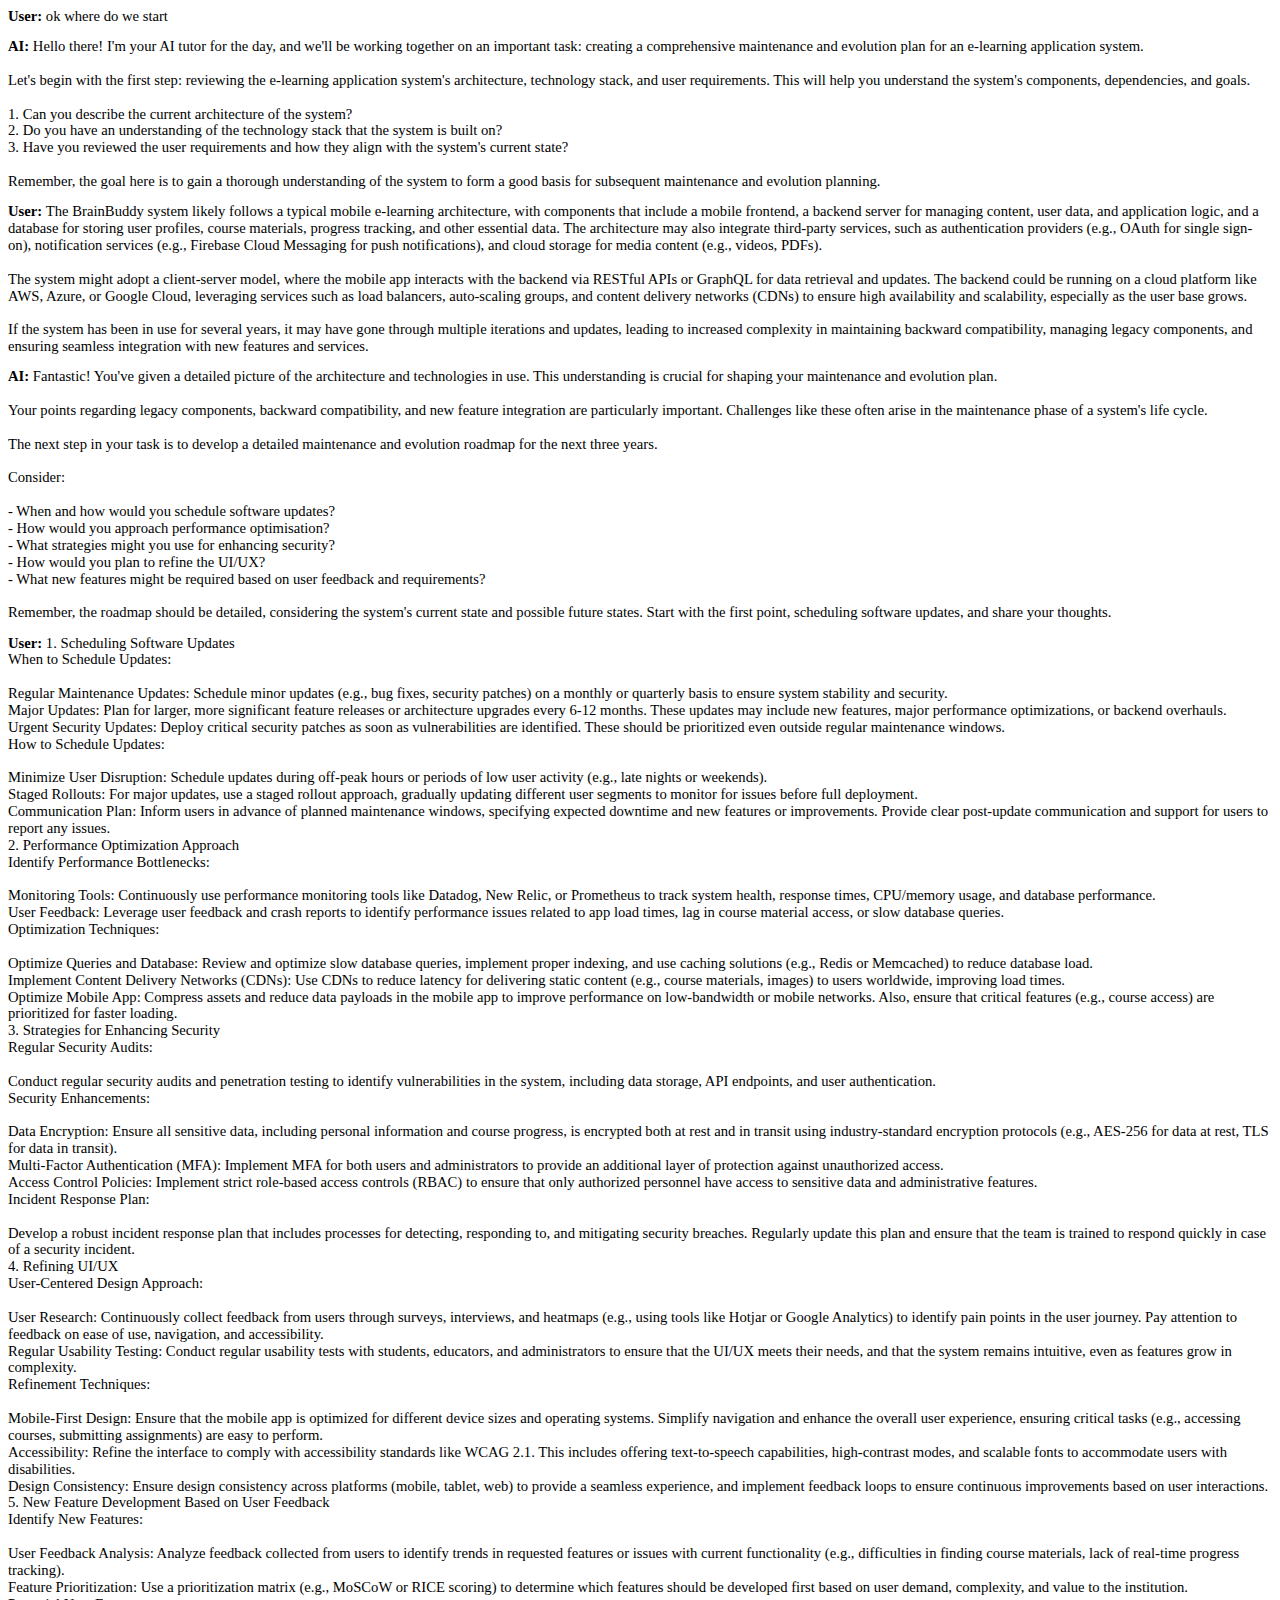
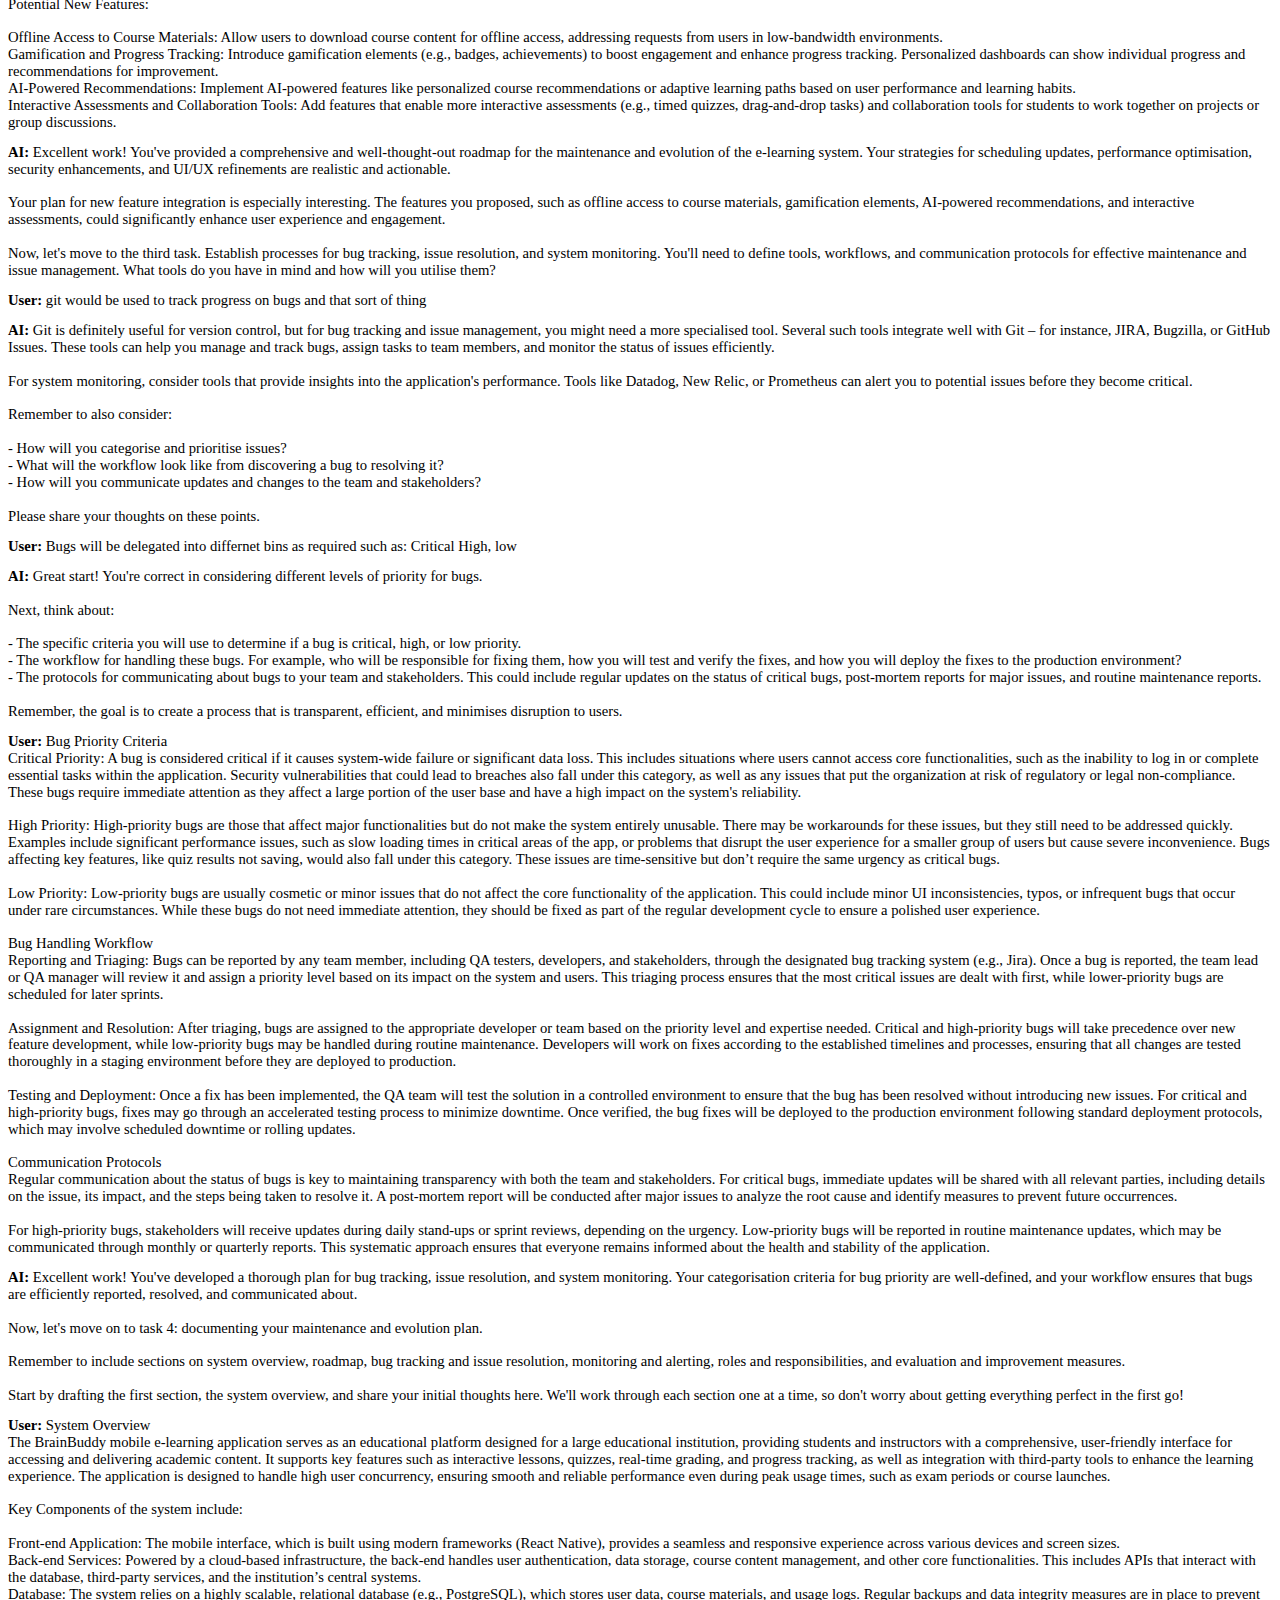
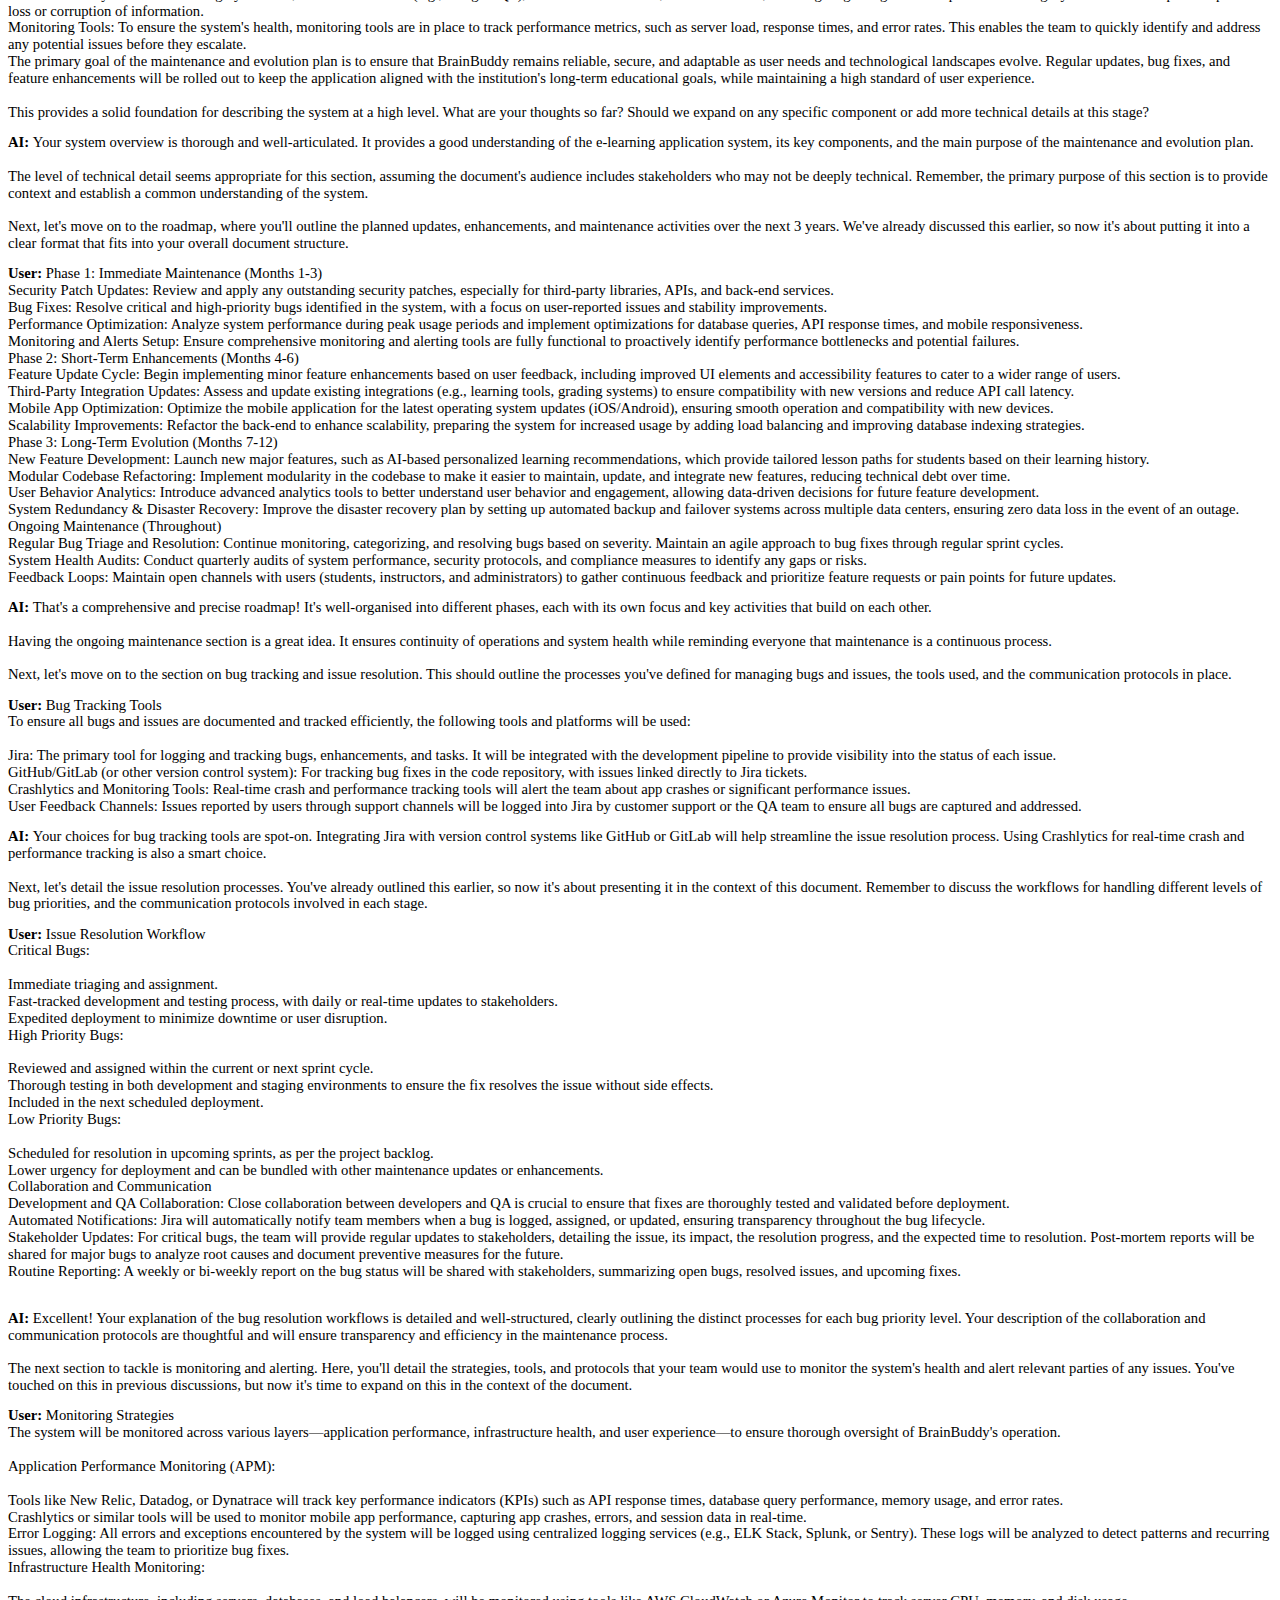
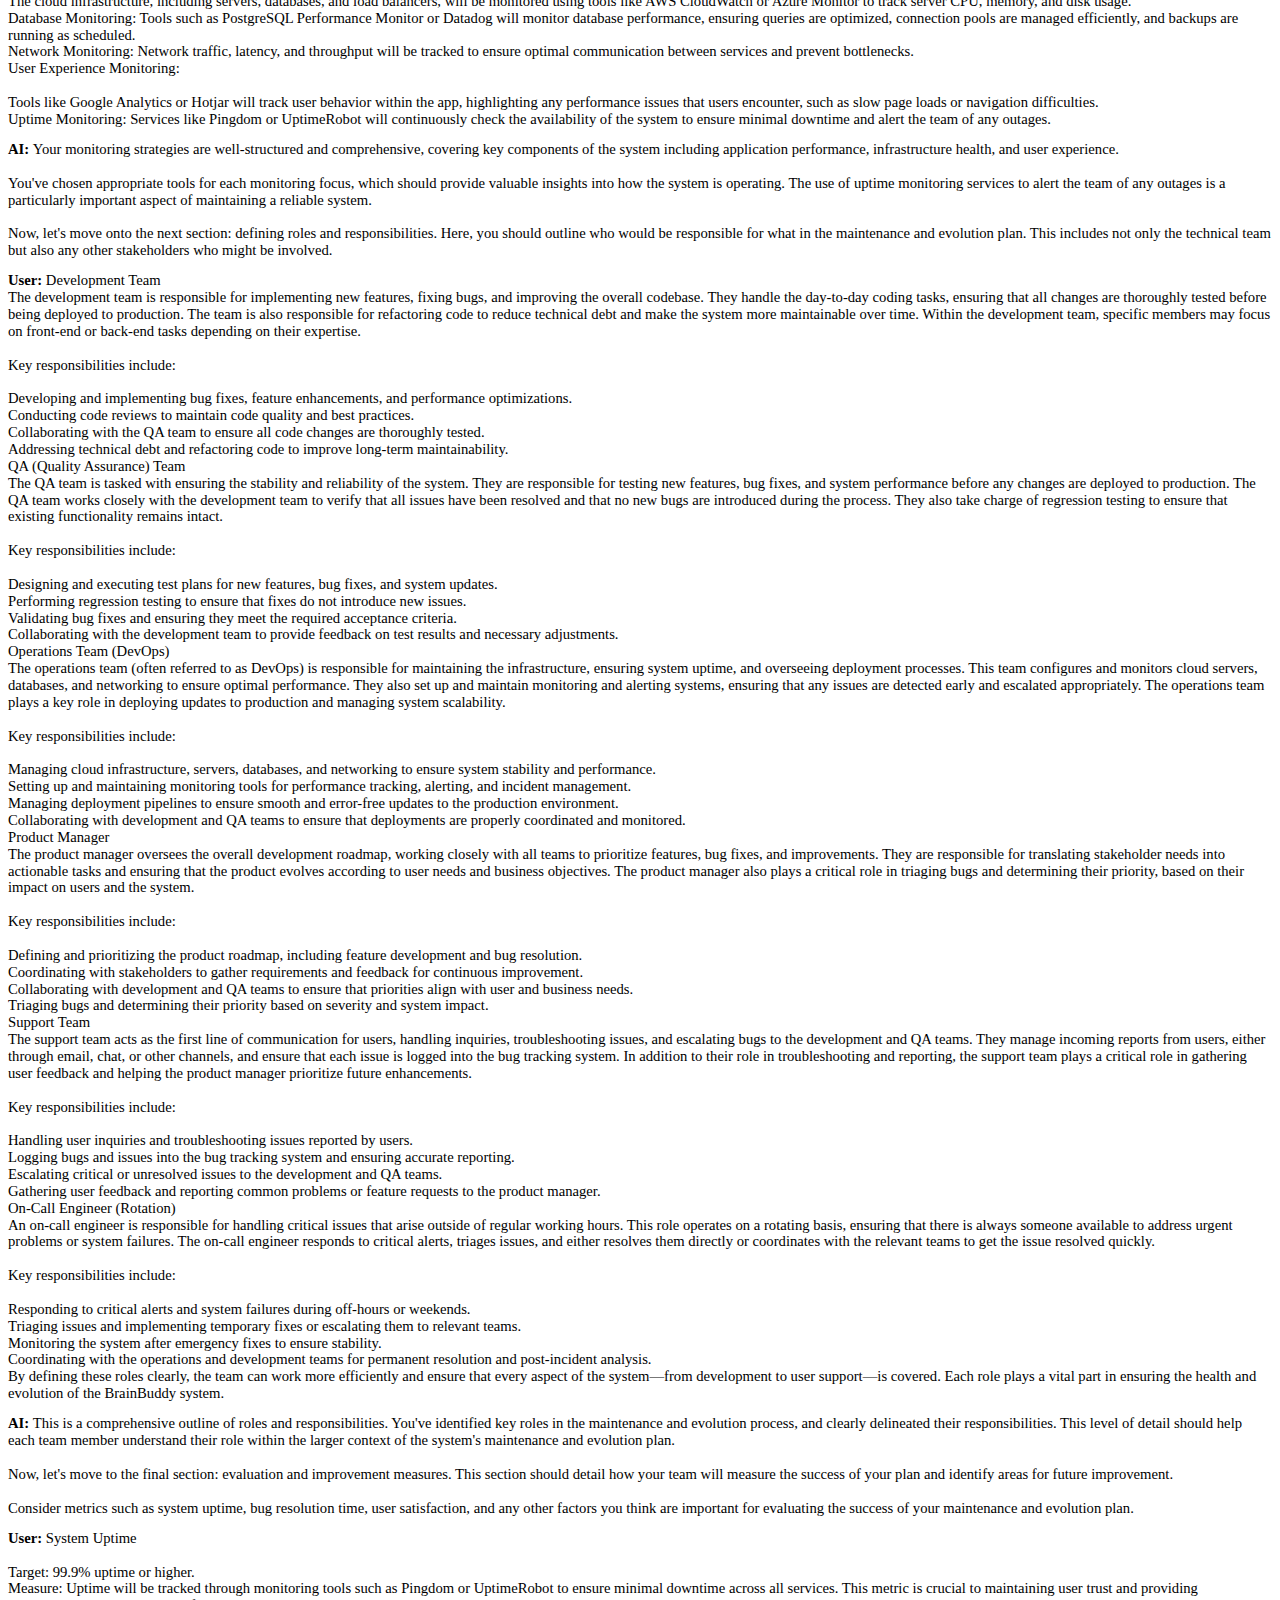
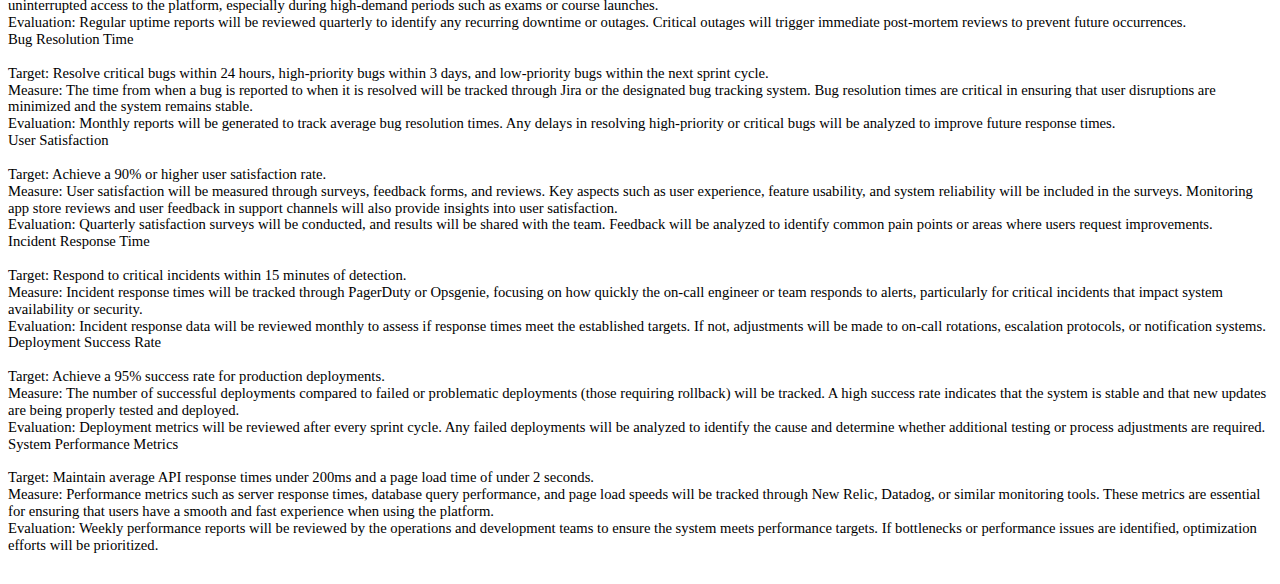
<file: Module6.html>
<html>

<head>
<meta http-equiv=Content-Type content="text/html; charset=windows-1252">
<meta name=Generator content="Microsoft Word 15 (filtered)">
<style>
<!--
 /* Font Definitions */
 @font-face
	{font-family:Courier;
	panose-1:2 7 4 9 2 2 5 2 4 4;}
@font-face
	{font-family:"MS Mincho";
	panose-1:2 2 6 9 4 2 5 8 3 4;}
@font-face
	{font-family:"Cambria Math";
	panose-1:2 4 5 3 5 4 6 3 2 4;}
@font-face
	{font-family:Cambria;
	panose-1:2 4 5 3 5 4 6 3 2 4;}
@font-face
	{font-family:"\@MS Mincho";
	panose-1:2 2 6 9 4 2 5 8 3 4;}
 /* Style Definitions */
 p.MsoNormal, li.MsoNormal, div.MsoNormal
	{margin-top:0cm;
	margin-right:0cm;
	margin-bottom:10.0pt;
	margin-left:0cm;
	line-height:115%;
	font-size:11.0pt;
	font-family:"Cambria",serif;}
.MsoPapDefault
	{margin-bottom:10.0pt;
	line-height:115%;}
@page WordSection1
	{size:595.3pt 841.9pt;
	margin:72.0pt 90.0pt 72.0pt 90.0pt;}
div.WordSection1
	{page:WordSection1;}
 /* List Definitions */
 ol
	{margin-bottom:0cm;}
ul
	{margin-bottom:0cm;}
-->
</style>

</head>

<body lang=EN-US style='word-wrap:break-word'>

<div class=WordSection1>

<p class=MsoNormal><b>User: </b>ok where do we start</p>

<p class=MsoNormal><b>AI: </b>Hello there! I'm your AI tutor for the day, and
we'll be working together on an important task: creating a comprehensive
maintenance and evolution plan for an e-learning application system.<br>
<br>
Let's begin with the first step: reviewing the e-learning application system's
architecture, technology stack, and user requirements. This will help you
understand the system's components, dependencies, and goals.<br>
<br>
1. Can you describe the current architecture of the system? <br>
2. Do you have an understanding of the technology stack that the system is
built on? <br>
3. Have you reviewed the user requirements and how they align with the system's
current state?<br>
<br>
Remember, the goal here is to gain a thorough understanding of the system to
form a good basis for subsequent maintenance and evolution planning.</p>

<p class=MsoNormal><b>User: </b>The BrainBuddy system likely follows a typical
mobile e-learning architecture, with components that include a mobile frontend,
a backend server for managing content, user data, and application logic, and a
database for storing user profiles, course materials, progress tracking, and
other essential data. The architecture may also integrate third-party services,
such as authentication providers (e.g., OAuth for single sign-on), notification
services (e.g., Firebase Cloud Messaging for push notifications), and cloud
storage for media content (e.g., videos, PDFs).<br>
<br>
The system might adopt a client-server model, where the mobile app interacts
with the backend via RESTful APIs or GraphQL for data retrieval and updates.
The backend could be running on a cloud platform like AWS, Azure, or Google
Cloud, leveraging services such as load balancers, auto-scaling groups, and
content delivery networks (CDNs) to ensure high availability and scalability,
especially as the user base grows.<br>
<br>
If the system has been in use for several years, it may have gone through
multiple iterations and updates, leading to increased complexity in maintaining
backward compatibility, managing legacy components, and ensuring seamless
integration with new features and services.</p>

<p class=MsoNormal><b>AI: </b>Fantastic! You've given a detailed picture of the
architecture and technologies in use. This understanding is crucial for shaping
your maintenance and evolution plan.<br>
<br>
Your points regarding legacy components, backward compatibility, and new
feature integration are particularly important. Challenges like these often
arise in the maintenance phase of a system's life cycle.<br>
<br>
The next step in your task is to develop a detailed maintenance and evolution
roadmap for the next three years.<br>
<br>
Consider:<br>
<br>
- When and how would you schedule software updates?<br>
- How would you approach performance optimisation?<br>
- What strategies might you use for enhancing security?<br>
- How would you plan to refine the UI/UX?<br>
- What new features might be required based on user feedback and requirements?<br>
<br>
Remember, the roadmap should be detailed, considering the system's current
state and possible future states. Start with the first point, scheduling
software updates, and share your thoughts.</p>

<p class=MsoNormal><b>User: </b>1. Scheduling Software Updates<br>
When to Schedule Updates:<br>
<br>
Regular Maintenance Updates: Schedule minor updates (e.g., bug fixes, security
patches) on a monthly or quarterly basis to ensure system stability and
security.<br>
Major Updates: Plan for larger, more significant feature releases or
architecture upgrades every 6-12 months. These updates may include new
features, major performance optimizations, or backend overhauls.<br>
Urgent Security Updates: Deploy critical security patches as soon as
vulnerabilities are identified. These should be prioritized even outside
regular maintenance windows.<br>
How to Schedule Updates:<br>
<br>
Minimize User Disruption: Schedule updates during off-peak hours or periods of
low user activity (e.g., late nights or weekends).<br>
Staged Rollouts: For major updates, use a staged rollout approach, gradually
updating different user segments to monitor for issues before full deployment.<br>
Communication Plan: Inform users in advance of planned maintenance windows,
specifying expected downtime and new features or improvements. Provide clear
post-update communication and support for users to report any issues.<br>
2. Performance Optimization Approach<br>
Identify Performance Bottlenecks:<br>
<br>
Monitoring Tools: Continuously use performance monitoring tools like Datadog,
New Relic, or Prometheus to track system health, response times, CPU/memory
usage, and database performance.<br>
User Feedback: Leverage user feedback and crash reports to identify performance
issues related to app load times, lag in course material access, or slow
database queries.<br>
Optimization Techniques:<br>
<br>
Optimize Queries and Database: Review and optimize slow database queries,
implement proper indexing, and use caching solutions (e.g., Redis or Memcached)
to reduce database load.<br>
Implement Content Delivery Networks (CDNs): Use CDNs to reduce latency for
delivering static content (e.g., course materials, images) to users worldwide,
improving load times.<br>
Optimize Mobile App: Compress assets and reduce data payloads in the mobile app
to improve performance on low-bandwidth or mobile networks. Also, ensure that
critical features (e.g., course access) are prioritized for faster loading.<br>
3. Strategies for Enhancing Security<br>
Regular Security Audits:<br>
<br>
Conduct regular security audits and penetration testing to identify
vulnerabilities in the system, including data storage, API endpoints, and user
authentication.<br>
Security Enhancements:<br>
<br>
Data Encryption: Ensure all sensitive data, including personal information and
course progress, is encrypted both at rest and in transit using
industry-standard encryption protocols (e.g., AES-256 for data at rest, TLS for
data in transit).<br>
Multi-Factor Authentication (MFA): Implement MFA for both users and
administrators to provide an additional layer of protection against
unauthorized access.<br>
Access Control Policies: Implement strict role-based access controls (RBAC) to
ensure that only authorized personnel have access to sensitive data and
administrative features.<br>
Incident Response Plan:<br>
<br>
Develop a robust incident response plan that includes processes for detecting,
responding to, and mitigating security breaches. Regularly update this plan and
ensure that the team is trained to respond quickly in case of a security
incident.<br>
4. Refining UI/UX<br>
User-Centered Design Approach:<br>
<br>
User Research: Continuously collect feedback from users through surveys,
interviews, and heatmaps (e.g., using tools like Hotjar or Google Analytics) to
identify pain points in the user journey. Pay attention to feedback on ease of
use, navigation, and accessibility.<br>
Regular Usability Testing: Conduct regular usability tests with students,
educators, and administrators to ensure that the UI/UX meets their needs, and
that the system remains intuitive, even as features grow in complexity.<br>
Refinement Techniques:<br>
<br>
Mobile-First Design: Ensure that the mobile app is optimized for different
device sizes and operating systems. Simplify navigation and enhance the overall
user experience, ensuring critical tasks (e.g., accessing courses, submitting
assignments) are easy to perform.<br>
Accessibility: Refine the interface to comply with accessibility standards like
WCAG 2.1. This includes offering text-to-speech capabilities, high-contrast
modes, and scalable fonts to accommodate users with disabilities.<br>
Design Consistency: Ensure design consistency across platforms (mobile, tablet,
web) to provide a seamless experience, and implement feedback loops to ensure
continuous improvements based on user interactions.<br>
5. New Feature Development Based on User Feedback<br>
Identify New Features:<br>
<br>
User Feedback Analysis: Analyze feedback collected from users to identify
trends in requested features or issues with current functionality (e.g.,
difficulties in finding course materials, lack of real-time progress tracking).<br>
Feature Prioritization: Use a prioritization matrix (e.g., MoSCoW or RICE
scoring) to determine which features should be developed first based on user
demand, complexity, and value to the institution.<br>
Potential New Features:<br>
<br>
Offline Access to Course Materials: Allow users to download course content for
offline access, addressing requests from users in low-bandwidth environments.<br>
Gamification and Progress Tracking: Introduce gamification elements (e.g.,
badges, achievements) to boost engagement and enhance progress tracking.
Personalized dashboards can show individual progress and recommendations for
improvement.<br>
AI-Powered Recommendations: Implement AI-powered features like personalized
course recommendations or adaptive learning paths based on user performance and
learning habits.<br>
Interactive Assessments and Collaboration Tools: Add features that enable more
interactive assessments (e.g., timed quizzes, drag-and-drop tasks) and
collaboration tools for students to work together on projects or group
discussions.</p>

<p class=MsoNormal><b>AI: </b>Excellent work! You've provided a comprehensive
and well-thought-out roadmap for the maintenance and evolution of the
e-learning system. Your strategies for scheduling updates, performance
optimisation, security enhancements, and UI/UX refinements are realistic and
actionable. <br>
<br>
Your plan for new feature integration is especially interesting. The features
you proposed, such as offline access to course materials, gamification
elements, AI-powered recommendations, and interactive assessments, could significantly
enhance user experience and engagement.<br>
<br>
Now, let's move to the third task. Establish processes for bug tracking, issue
resolution, and system monitoring. You'll need to define tools, workflows, and
communication protocols for effective maintenance and issue management. What
tools do you have in mind and how will you utilise them?</p>

<p class=MsoNormal><b>User: </b>git would be used to track progress on bugs and
that sort of thing</p>

<p class=MsoNormal><b>AI: </b>Git is definitely useful for version control, but
for bug tracking and issue management, you might need a more specialised tool.
Several such tools integrate well with Git � for instance, JIRA, Bugzilla, or
GitHub Issues. These tools can help you manage and track bugs, assign tasks to
team members, and monitor the status of issues efficiently.<br>
<br>
For system monitoring, consider tools that provide insights into the
application's performance. Tools like Datadog, New Relic, or Prometheus can
alert you to potential issues before they become critical.<br>
<br>
Remember to also consider:<br>
<br>
- How will you categorise and prioritise issues?<br>
- What will the workflow look like from discovering a bug to resolving it?<br>
- How will you communicate updates and changes to the team and stakeholders?<br>
<br>
Please share your thoughts on these points.</p>

<p class=MsoNormal><b>User: </b>Bugs will be delegated into differnet bins as
required such as: Critical High, low </p>

<p class=MsoNormal><b>AI: </b>Great start! You're correct in considering
different levels of priority for bugs. <br>
<br>
Next, think about:<br>
<br>
- The specific criteria you will use to determine if a bug is critical, high,
or low priority.<br>
- The workflow for handling these bugs. For example, who will be responsible
for fixing them, how you will test and verify the fixes, and how you will
deploy the fixes to the production environment?<br>
- The protocols for communicating about bugs to your team and stakeholders.
This could include regular updates on the status of critical bugs, post-mortem
reports for major issues, and routine maintenance reports.<br>
<br>
Remember, the goal is to create a process that is transparent, efficient, and
minimises disruption to users.</p>

<p class=MsoNormal><b>User: </b>Bug Priority Criteria<br>
Critical Priority: A bug is considered critical if it causes system-wide
failure or significant data loss. This includes situations where users cannot
access core functionalities, such as the inability to log in or complete
essential tasks within the application. Security vulnerabilities that could
lead to breaches also fall under this category, as well as any issues that put
the organization at risk of regulatory or legal non-compliance. These bugs
require immediate attention as they affect a large portion of the user base and
have a high impact on the system's reliability.<br>
<br>
High Priority: High-priority bugs are those that affect major functionalities
but do not make the system entirely unusable. There may be workarounds for
these issues, but they still need to be addressed quickly. Examples include
significant performance issues, such as slow loading times in critical areas of
the app, or problems that disrupt the user experience for a smaller group of
users but cause severe inconvenience. Bugs affecting key features, like quiz
results not saving, would also fall under this category. These issues are
time-sensitive but don�t require the same urgency as critical bugs.<br>
<br>
Low Priority: Low-priority bugs are usually cosmetic or minor issues that do
not affect the core functionality of the application. This could include minor
UI inconsistencies, typos, or infrequent bugs that occur under rare
circumstances. While these bugs do not need immediate attention, they should be
fixed as part of the regular development cycle to ensure a polished user
experience.<br>
<br>
Bug Handling Workflow<br>
Reporting and Triaging: Bugs can be reported by any team member, including QA
testers, developers, and stakeholders, through the designated bug tracking
system (e.g., Jira). Once a bug is reported, the team lead or QA manager will
review it and assign a priority level based on its impact on the system and
users. This triaging process ensures that the most critical issues are dealt
with first, while lower-priority bugs are scheduled for later sprints.<br>
<br>
Assignment and Resolution: After triaging, bugs are assigned to the appropriate
developer or team based on the priority level and expertise needed. Critical
and high-priority bugs will take precedence over new feature development, while
low-priority bugs may be handled during routine maintenance. Developers will
work on fixes according to the established timelines and processes, ensuring
that all changes are tested thoroughly in a staging environment before they are
deployed to production.<br>
<br>
Testing and Deployment: Once a fix has been implemented, the QA team will test
the solution in a controlled environment to ensure that the bug has been
resolved without introducing new issues. For critical and high-priority bugs,
fixes may go through an accelerated testing process to minimize downtime. Once
verified, the bug fixes will be deployed to the production environment
following standard deployment protocols, which may involve scheduled downtime
or rolling updates.<br>
<br>
Communication Protocols<br>
Regular communication about the status of bugs is key to maintaining
transparency with both the team and stakeholders. For critical bugs, immediate
updates will be shared with all relevant parties, including details on the
issue, its impact, and the steps being taken to resolve it. A post-mortem
report will be conducted after major issues to analyze the root cause and
identify measures to prevent future occurrences.<br>
<br>
For high-priority bugs, stakeholders will receive updates during daily stand-ups
or sprint reviews, depending on the urgency. Low-priority bugs will be reported
in routine maintenance updates, which may be communicated through monthly or
quarterly reports. This systematic approach ensures that everyone remains
informed about the health and stability of the application.</p>

<p class=MsoNormal><b>AI: </b>Excellent work! You've developed a thorough plan
for bug tracking, issue resolution, and system monitoring. Your categorisation
criteria for bug priority are well-defined, and your workflow ensures that bugs
are efficiently reported, resolved, and communicated about.<br>
<br>
Now, let's move on to task 4: documenting your maintenance and evolution plan. <br>
<br>
Remember to include sections on system overview, roadmap, bug tracking and
issue resolution, monitoring and alerting, roles and responsibilities, and
evaluation and improvement measures. <br>
<br>
Start by drafting the first section, the system overview, and share your
initial thoughts here. We'll work through each section one at a time, so don't
worry about getting everything perfect in the first go!</p>

<p class=MsoNormal><b>User: </b>System Overview<br>
The BrainBuddy mobile e-learning application serves as an educational platform
designed for a large educational institution, providing students and
instructors with a comprehensive, user-friendly interface for accessing and
delivering academic content. It supports key features such as interactive
lessons, quizzes, real-time grading, and progress tracking, as well as
integration with third-party tools to enhance the learning experience. The
application is designed to handle high user concurrency, ensuring smooth and
reliable performance even during peak usage times, such as exam periods or
course launches.<br>
<br>
Key Components of the system include:<br>
<br>
Front-end Application: The mobile interface, which is built using modern
frameworks (React Native), provides a seamless and responsive experience across
various devices and screen sizes.<br>
Back-end Services: Powered by a cloud-based infrastructure, the back-end
handles user authentication, data storage, course content management, and other
core functionalities. This includes APIs that interact with the database,
third-party services, and the institution�s central systems.<br>
Database: The system relies on a highly scalable, relational database (e.g.,
PostgreSQL), which stores user data, course materials, and usage logs. Regular
backups and data integrity measures are in place to prevent loss or corruption
of information.<br>
Monitoring Tools: To ensure the system's health, monitoring tools are in place
to track performance metrics, such as server load, response times, and error
rates. This enables the team to quickly identify and address any potential
issues before they escalate.<br>
The primary goal of the maintenance and evolution plan is to ensure that
BrainBuddy remains reliable, secure, and adaptable as user needs and
technological landscapes evolve. Regular updates, bug fixes, and feature
enhancements will be rolled out to keep the application aligned with the
institution's long-term educational goals, while maintaining a high standard of
user experience.<br>
<br>
This provides a solid foundation for describing the system at a high level.
What are your thoughts so far? Should we expand on any specific component or
add more technical details at this stage?</p>

<p class=MsoNormal><b>AI: </b>Your system overview is thorough and
well-articulated. It provides a good understanding of the e-learning
application system, its key components, and the main purpose of the maintenance
and evolution plan.<br>
<br>
The level of technical detail seems appropriate for this section, assuming the
document's audience includes stakeholders who may not be deeply technical.
Remember, the primary purpose of this section is to provide context and
establish a common understanding of the system.<br>
<br>
Next, let's move on to the roadmap, where you'll outline the planned updates,
enhancements, and maintenance activities over the next 3 years. We've already
discussed this earlier, so now it's about putting it into a clear format that
fits into your overall document structure.</p>

<p class=MsoNormal><b>User: </b>Phase 1: Immediate Maintenance (Months 1-3)<br>
Security Patch Updates: Review and apply any outstanding security patches,
especially for third-party libraries, APIs, and back-end services.<br>
Bug Fixes: Resolve critical and high-priority bugs identified in the system,
with a focus on user-reported issues and stability improvements.<br>
Performance Optimization: Analyze system performance during peak usage periods
and implement optimizations for database queries, API response times, and
mobile responsiveness.<br>
Monitoring and Alerts Setup: Ensure comprehensive monitoring and alerting tools
are fully functional to proactively identify performance bottlenecks and
potential failures.<br>
Phase 2: Short-Term Enhancements (Months 4-6)<br>
Feature Update Cycle: Begin implementing minor feature enhancements based on
user feedback, including improved UI elements and accessibility features to
cater to a wider range of users.<br>
Third-Party Integration Updates: Assess and update existing integrations (e.g.,
learning tools, grading systems) to ensure compatibility with new versions and
reduce API call latency.<br>
Mobile App Optimization: Optimize the mobile application for the latest
operating system updates (iOS/Android), ensuring smooth operation and
compatibility with new devices.<br>
Scalability Improvements: Refactor the back-end to enhance scalability,
preparing the system for increased usage by adding load balancing and improving
database indexing strategies.<br>
Phase 3: Long-Term Evolution (Months 7-12)<br>
New Feature Development: Launch new major features, such as AI-based
personalized learning recommendations, which provide tailored lesson paths for
students based on their learning history.<br>
Modular Codebase Refactoring: Implement modularity in the codebase to make it
easier to maintain, update, and integrate new features, reducing technical debt
over time.<br>
User Behavior Analytics: Introduce advanced analytics tools to better
understand user behavior and engagement, allowing data-driven decisions for
future feature development.<br>
System Redundancy &amp; Disaster Recovery: Improve the disaster recovery plan
by setting up automated backup and failover systems across multiple data
centers, ensuring zero data loss in the event of an outage.<br>
Ongoing Maintenance (Throughout)<br>
Regular Bug Triage and Resolution: Continue monitoring, categorizing, and
resolving bugs based on severity. Maintain an agile approach to bug fixes
through regular sprint cycles.<br>
System Health Audits: Conduct quarterly audits of system performance, security
protocols, and compliance measures to identify any gaps or risks.<br>
Feedback Loops: Maintain open channels with users (students, instructors, and
administrators) to gather continuous feedback and prioritize feature requests
or pain points for future updates.</p>

<p class=MsoNormal><b>AI: </b>That's a comprehensive and precise roadmap! It's
well-organised into different phases, each with its own focus and key
activities that build on each other. <br>
<br>
Having the ongoing maintenance section is a great idea. It ensures continuity
of operations and system health while reminding everyone that maintenance is a
continuous process.<br>
<br>
Next, let's move on to the section on bug tracking and issue resolution. This
should outline the processes you've defined for managing bugs and issues, the
tools used, and the communication protocols in place.</p>

<p class=MsoNormal><b>User: </b>Bug Tracking Tools<br>
To ensure all bugs and issues are documented and tracked efficiently, the
following tools and platforms will be used:<br>
<br>
Jira: The primary tool for logging and tracking bugs, enhancements, and tasks.
It will be integrated with the development pipeline to provide visibility into
the status of each issue.<br>
GitHub/GitLab (or other version control system): For tracking bug fixes in the
code repository, with issues linked directly to Jira tickets.<br>
Crashlytics and Monitoring Tools: Real-time crash and performance tracking
tools will alert the team about app crashes or significant performance issues.<br>
User Feedback Channels: Issues reported by users through support channels will
be logged into Jira by customer support or the QA team to ensure all bugs are
captured and addressed.</p>

<p class=MsoNormal><b>AI: </b>Your choices for bug tracking tools are spot-on.
Integrating Jira with version control systems like GitHub or GitLab will help
streamline the issue resolution process. Using Crashlytics for real-time crash
and performance tracking is also a smart choice.<br>
<br>
Next, let's detail the issue resolution processes. You've already outlined this
earlier, so now it's about presenting it in the context of this document.
Remember to discuss the workflows for handling different levels of bug
priorities, and the communication protocols involved in each stage.</p>

<p class=MsoNormal><b>User: </b>Issue Resolution Workflow<br>
Critical Bugs:<br>
<br>
Immediate triaging and assignment.<br>
Fast-tracked development and testing process, with daily or real-time updates
to stakeholders.<br>
Expedited deployment to minimize downtime or user disruption.<br>
High Priority Bugs:<br>
<br>
Reviewed and assigned within the current or next sprint cycle.<br>
Thorough testing in both development and staging environments to ensure the fix
resolves the issue without side effects.<br>
Included in the next scheduled deployment.<br>
Low Priority Bugs:<br>
<br>
Scheduled for resolution in upcoming sprints, as per the project backlog.<br>
Lower urgency for deployment and can be bundled with other maintenance updates
or enhancements.<br>
Collaboration and Communication<br>
Development and QA Collaboration: Close collaboration between developers and QA
is crucial to ensure that fixes are thoroughly tested and validated before
deployment.<br>
Automated Notifications: Jira will automatically notify team members when a bug
is logged, assigned, or updated, ensuring transparency throughout the bug
lifecycle.<br>
Stakeholder Updates: For critical bugs, the team will provide regular updates
to stakeholders, detailing the issue, its impact, the resolution progress, and
the expected time to resolution. Post-mortem reports will be shared for major
bugs to analyze root causes and document preventive measures for the future.<br>
Routine Reporting: A weekly or bi-weekly report on the bug status will be
shared with stakeholders, summarizing open bugs, resolved issues, and upcoming
fixes.<br>
<br>
</p>

<p class=MsoNormal><b>AI: </b>Excellent! Your explanation of the bug resolution
workflows is detailed and well-structured, clearly outlining the distinct
processes for each bug priority level. Your description of the collaboration
and communication protocols are thoughtful and will ensure transparency and
efficiency in the maintenance process.<br>
<br>
The next section to tackle is monitoring and alerting. Here, you'll detail the
strategies, tools, and protocols that your team would use to monitor the
system's health and alert relevant parties of any issues. You've touched on
this in previous discussions, but now it's time to expand on this in the
context of the document.</p>

<p class=MsoNormal><b>User: </b>Monitoring Strategies<br>
The system will be monitored across various layers�application performance,
infrastructure health, and user experience�to ensure thorough oversight of
BrainBuddy's operation.<br>
<br>
Application Performance Monitoring (APM):<br>
<br>
Tools like New Relic, Datadog, or Dynatrace will track key performance
indicators (KPIs) such as API response times, database query performance,
memory usage, and error rates.<br>
Crashlytics or similar tools will be used to monitor mobile app performance,
capturing app crashes, errors, and session data in real-time.<br>
Error Logging: All errors and exceptions encountered by the system will be
logged using centralized logging services (e.g., ELK Stack, Splunk, or Sentry).
These logs will be analyzed to detect patterns and recurring issues, allowing
the team to prioritize bug fixes.<br>
Infrastructure Health Monitoring:<br>
<br>
The cloud infrastructure, including servers, databases, and load balancers,
will be monitored using tools like AWS CloudWatch or Azure Monitor to track
server CPU, memory, and disk usage.<br>
Database Monitoring: Tools such as PostgreSQL Performance Monitor or Datadog
will monitor database performance, ensuring queries are optimized, connection
pools are managed efficiently, and backups are running as scheduled.<br>
Network Monitoring: Network traffic, latency, and throughput will be tracked to
ensure optimal communication between services and prevent bottlenecks.<br>
User Experience Monitoring:<br>
<br>
Tools like Google Analytics or Hotjar will track user behavior within the app,
highlighting any performance issues that users encounter, such as slow page
loads or navigation difficulties.<br>
Uptime Monitoring: Services like Pingdom or UptimeRobot will continuously check
the availability of the system to ensure minimal downtime and alert the team of
any outages.</p>

<p class=MsoNormal><b>AI: </b>Your monitoring strategies are well-structured
and comprehensive, covering key components of the system including application
performance, infrastructure health, and user experience. <br>
<br>
You've chosen appropriate tools for each monitoring focus, which should provide
valuable insights into how the system is operating. The use of uptime
monitoring services to alert the team of any outages is a particularly
important aspect of maintaining a reliable system.<br>
<br>
Now, let's move onto the next section: defining roles and responsibilities.
Here, you should outline who would be responsible for what in the maintenance
and evolution plan. This includes not only the technical team but also any
other stakeholders who might be involved.</p>

<p class=MsoNormal><b>User: </b>Development Team<br>
The development team is responsible for implementing new features, fixing bugs,
and improving the overall codebase. They handle the day-to-day coding tasks,
ensuring that all changes are thoroughly tested before being deployed to
production. The team is also responsible for refactoring code to reduce
technical debt and make the system more maintainable over time. Within the
development team, specific members may focus on front-end or back-end tasks
depending on their expertise.<br>
<br>
Key responsibilities include:<br>
<br>
Developing and implementing bug fixes, feature enhancements, and performance
optimizations.<br>
Conducting code reviews to maintain code quality and best practices.<br>
Collaborating with the QA team to ensure all code changes are thoroughly
tested.<br>
Addressing technical debt and refactoring code to improve long-term
maintainability.<br>
QA (Quality Assurance) Team<br>
The QA team is tasked with ensuring the stability and reliability of the
system. They are responsible for testing new features, bug fixes, and system
performance before any changes are deployed to production. The QA team works
closely with the development team to verify that all issues have been resolved
and that no new bugs are introduced during the process. They also take charge of
regression testing to ensure that existing functionality remains intact.<br>
<br>
Key responsibilities include:<br>
<br>
Designing and executing test plans for new features, bug fixes, and system
updates.<br>
Performing regression testing to ensure that fixes do not introduce new issues.<br>
Validating bug fixes and ensuring they meet the required acceptance criteria.<br>
Collaborating with the development team to provide feedback on test results and
necessary adjustments.<br>
Operations Team (DevOps)<br>
The operations team (often referred to as DevOps) is responsible for
maintaining the infrastructure, ensuring system uptime, and overseeing
deployment processes. This team configures and monitors cloud servers,
databases, and networking to ensure optimal performance. They also set up and
maintain monitoring and alerting systems, ensuring that any issues are detected
early and escalated appropriately. The operations team plays a key role in
deploying updates to production and managing system scalability.<br>
<br>
Key responsibilities include:<br>
<br>
Managing cloud infrastructure, servers, databases, and networking to ensure
system stability and performance.<br>
Setting up and maintaining monitoring tools for performance tracking, alerting,
and incident management.<br>
Managing deployment pipelines to ensure smooth and error-free updates to the
production environment.<br>
Collaborating with development and QA teams to ensure that deployments are
properly coordinated and monitored.<br>
Product Manager<br>
The product manager oversees the overall development roadmap, working closely
with all teams to prioritize features, bug fixes, and improvements. They are
responsible for translating stakeholder needs into actionable tasks and
ensuring that the product evolves according to user needs and business
objectives. The product manager also plays a critical role in triaging bugs and
determining their priority, based on their impact on users and the system.<br>
<br>
Key responsibilities include:<br>
<br>
Defining and prioritizing the product roadmap, including feature development
and bug resolution.<br>
Coordinating with stakeholders to gather requirements and feedback for
continuous improvement.<br>
Collaborating with development and QA teams to ensure that priorities align
with user and business needs.<br>
Triaging bugs and determining their priority based on severity and system
impact.<br>
Support Team<br>
The support team acts as the first line of communication for users, handling
inquiries, troubleshooting issues, and escalating bugs to the development and
QA teams. They manage incoming reports from users, either through email, chat,
or other channels, and ensure that each issue is logged into the bug tracking
system. In addition to their role in troubleshooting and reporting, the support
team plays a critical role in gathering user feedback and helping the product
manager prioritize future enhancements.<br>
<br>
Key responsibilities include:<br>
<br>
Handling user inquiries and troubleshooting issues reported by users.<br>
Logging bugs and issues into the bug tracking system and ensuring accurate
reporting.<br>
Escalating critical or unresolved issues to the development and QA teams.<br>
Gathering user feedback and reporting common problems or feature requests to
the product manager.<br>
On-Call Engineer (Rotation)<br>
An on-call engineer is responsible for handling critical issues that arise
outside of regular working hours. This role operates on a rotating basis,
ensuring that there is always someone available to address urgent problems or
system failures. The on-call engineer responds to critical alerts, triages
issues, and either resolves them directly or coordinates with the relevant
teams to get the issue resolved quickly.<br>
<br>
Key responsibilities include:<br>
<br>
Responding to critical alerts and system failures during off-hours or weekends.<br>
Triaging issues and implementing temporary fixes or escalating them to relevant
teams.<br>
Monitoring the system after emergency fixes to ensure stability.<br>
Coordinating with the operations and development teams for permanent resolution
and post-incident analysis.<br>
By defining these roles clearly, the team can work more efficiently and ensure
that every aspect of the system�from development to user support�is covered.
Each role plays a vital part in ensuring the health and evolution of the
BrainBuddy system.</p>

<p class=MsoNormal><b>AI: </b>This is a comprehensive outline of roles and
responsibilities. You've identified key roles in the maintenance and evolution
process, and clearly delineated their responsibilities. This level of detail
should help each team member understand their role within the larger context of
the system's maintenance and evolution plan.<br>
<br>
Now, let's move to the final section: evaluation and improvement measures. This
section should detail how your team will measure the success of your plan and
identify areas for future improvement. <br>
<br>
Consider metrics such as system uptime, bug resolution time, user satisfaction,
and any other factors you think are important for evaluating the success of
your maintenance and evolution plan.</p>

<p class=MsoNormal><b>User: </b>System Uptime<br>
<br>
Target: 99.9% uptime or higher.<br>
Measure: Uptime will be tracked through monitoring tools such as Pingdom or
UptimeRobot to ensure minimal downtime across all services. This metric is
crucial to maintaining user trust and providing uninterrupted access to the
platform, especially during high-demand periods such as exams or course
launches.<br>
Evaluation: Regular uptime reports will be reviewed quarterly to identify any
recurring downtime or outages. Critical outages will trigger immediate post-mortem
reviews to prevent future occurrences.<br>
Bug Resolution Time<br>
<br>
Target: Resolve critical bugs within 24 hours, high-priority bugs within 3
days, and low-priority bugs within the next sprint cycle.<br>
Measure: The time from when a bug is reported to when it is resolved will be
tracked through Jira or the designated bug tracking system. Bug resolution
times are critical in ensuring that user disruptions are minimized and the
system remains stable.<br>
Evaluation: Monthly reports will be generated to track average bug resolution
times. Any delays in resolving high-priority or critical bugs will be analyzed
to improve future response times.<br>
User Satisfaction<br>
<br>
Target: Achieve a 90% or higher user satisfaction rate.<br>
Measure: User satisfaction will be measured through surveys, feedback forms,
and reviews. Key aspects such as user experience, feature usability, and system
reliability will be included in the surveys. Monitoring app store reviews and
user feedback in support channels will also provide insights into user
satisfaction.<br>
Evaluation: Quarterly satisfaction surveys will be conducted, and results will
be shared with the team. Feedback will be analyzed to identify common pain
points or areas where users request improvements.<br>
Incident Response Time<br>
<br>
Target: Respond to critical incidents within 15 minutes of detection.<br>
Measure: Incident response times will be tracked through PagerDuty or Opsgenie,
focusing on how quickly the on-call engineer or team responds to alerts,
particularly for critical incidents that impact system availability or
security.<br>
Evaluation: Incident response data will be reviewed monthly to assess if
response times meet the established targets. If not, adjustments will be made
to on-call rotations, escalation protocols, or notification systems.<br>
Deployment Success Rate<br>
<br>
Target: Achieve a 95% success rate for production deployments.<br>
Measure: The number of successful deployments compared to failed or problematic
deployments (those requiring rollback) will be tracked. A high success rate
indicates that the system is stable and that new updates are being properly
tested and deployed.<br>
Evaluation: Deployment metrics will be reviewed after every sprint cycle. Any
failed deployments will be analyzed to identify the cause and determine whether
additional testing or process adjustments are required.<br>
System Performance Metrics<br>
<br>
Target: Maintain average API response times under 200ms and a page load time of
under 2 seconds.<br>
Measure: Performance metrics such as server response times, database query
performance, and page load speeds will be tracked through New Relic, Datadog,
or similar monitoring tools. These metrics are essential for ensuring that
users have a smooth and fast experience when using the platform.<br>
Evaluation: Weekly performance reports will be reviewed by the operations and
development teams to ensure the system meets performance targets. If
bottlenecks or performance issues are identified, optimization efforts will be
prioritized.<br>
<br>
</p>

</div>

</body>

</html>
</file>
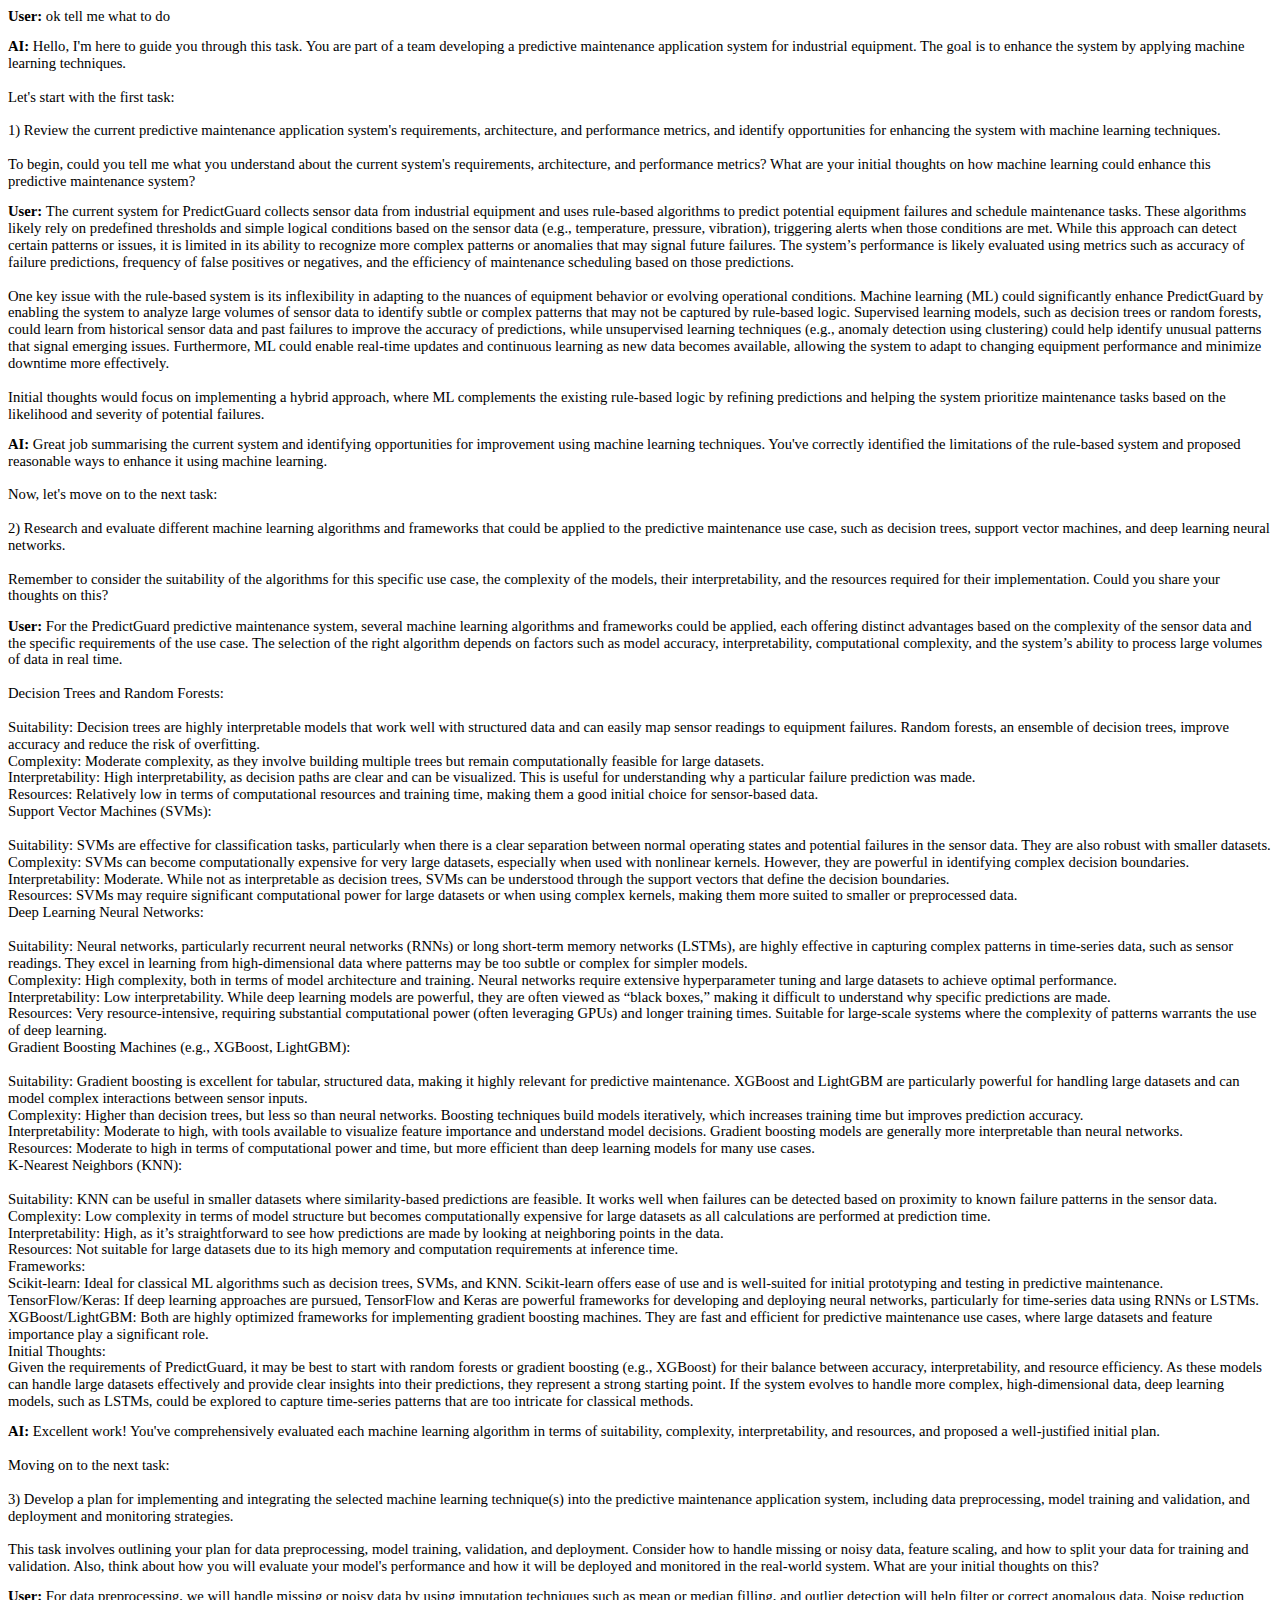
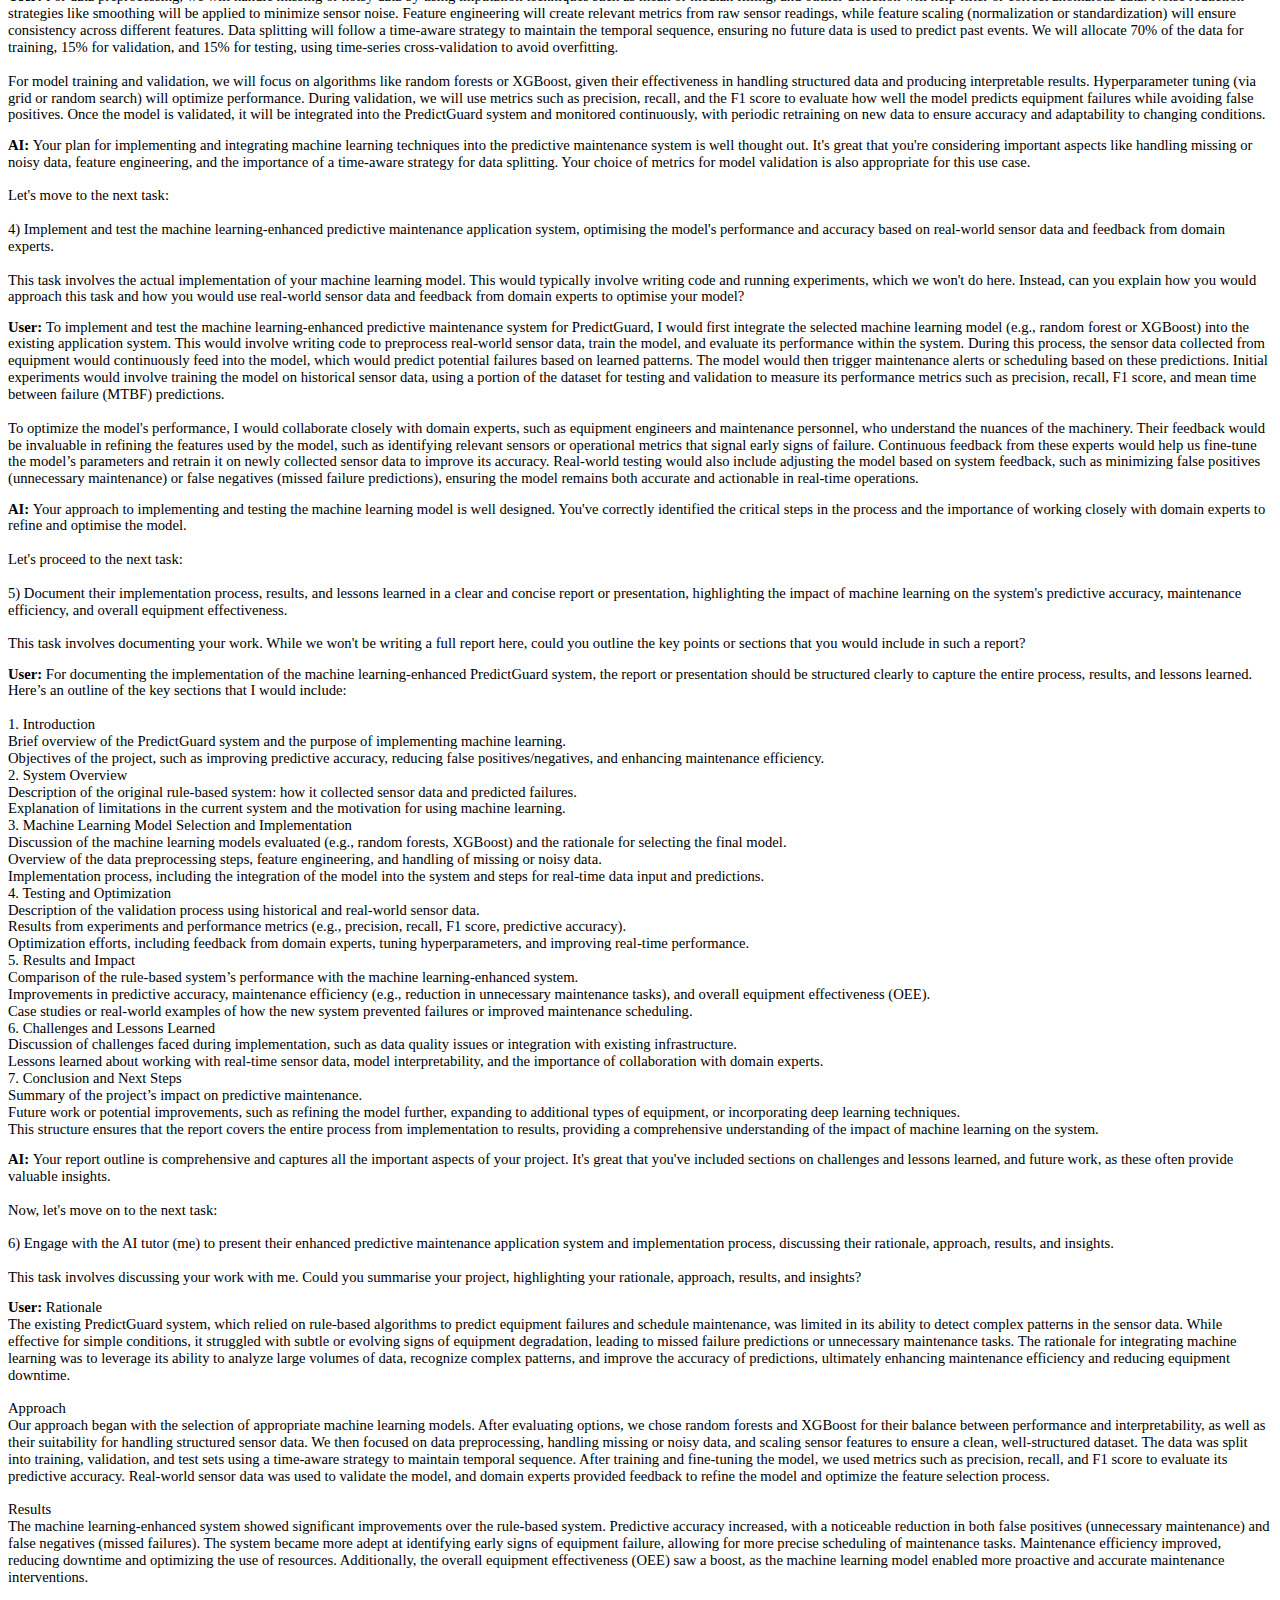
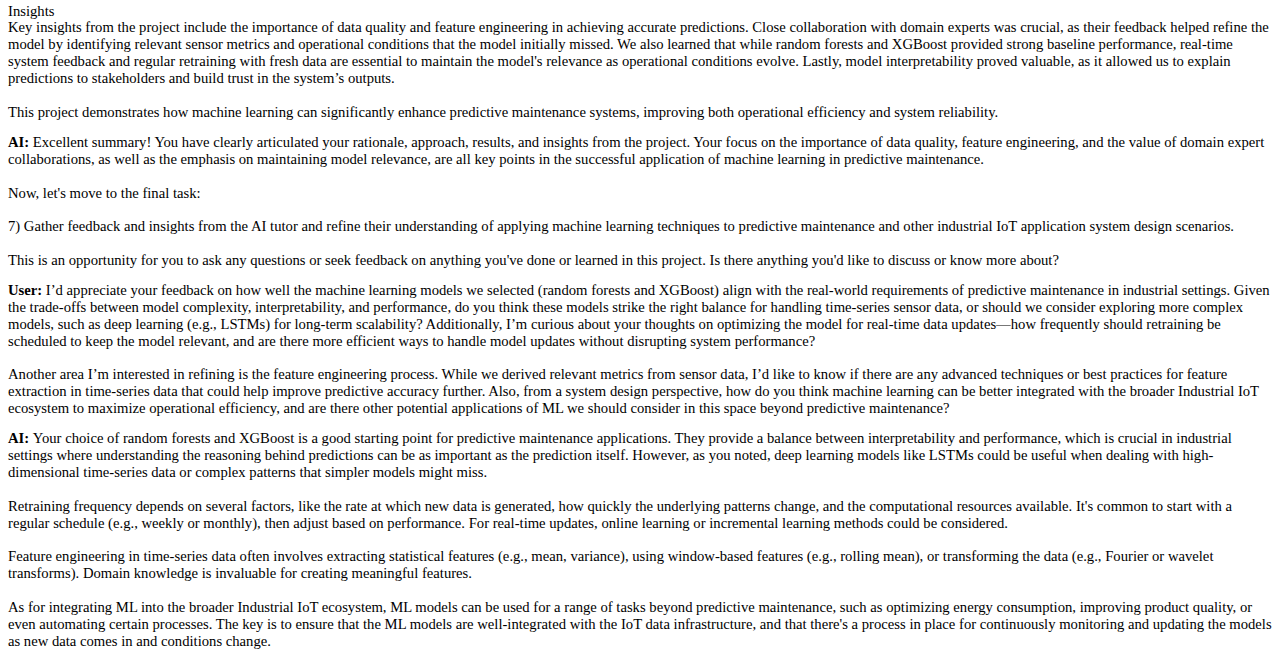
<file: Module8.html>
<html>

<head>
<meta http-equiv=Content-Type content="text/html; charset=windows-1252">
<meta name=Generator content="Microsoft Word 15 (filtered)">
<style>
<!--
 /* Font Definitions */
 @font-face
	{font-family:Courier;
	panose-1:2 7 4 9 2 2 5 2 4 4;}
@font-face
	{font-family:"MS Mincho";
	panose-1:2 2 6 9 4 2 5 8 3 4;}
@font-face
	{font-family:"Cambria Math";
	panose-1:2 4 5 3 5 4 6 3 2 4;}
@font-face
	{font-family:Cambria;
	panose-1:2 4 5 3 5 4 6 3 2 4;}
@font-face
	{font-family:"\@MS Mincho";
	panose-1:2 2 6 9 4 2 5 8 3 4;}
 /* Style Definitions */
 p.MsoNormal, li.MsoNormal, div.MsoNormal
	{margin-top:0cm;
	margin-right:0cm;
	margin-bottom:10.0pt;
	margin-left:0cm;
	line-height:115%;
	font-size:11.0pt;
	font-family:"Cambria",serif;}
.MsoPapDefault
	{margin-bottom:10.0pt;
	line-height:115%;}
@page WordSection1
	{size:595.3pt 841.9pt;
	margin:72.0pt 90.0pt 72.0pt 90.0pt;}
div.WordSection1
	{page:WordSection1;}
 /* List Definitions */
 ol
	{margin-bottom:0cm;}
ul
	{margin-bottom:0cm;}
-->
</style>

</head>

<body lang=EN-US style='word-wrap:break-word'>

<div class=WordSection1>

<p class=MsoNormal><b>User: </b>ok tell me what to do</p>

<p class=MsoNormal><b>AI: </b>Hello, I'm here to guide you through this task.
You are part of a team developing a predictive maintenance application system
for industrial equipment. The goal is to enhance the system by applying machine
learning techniques. <br>
<br>
Let's start with the first task:<br>
<br>
1) Review the current predictive maintenance application system's requirements,
architecture, and performance metrics, and identify opportunities for enhancing
the system with machine learning techniques.<br>
<br>
To begin, could you tell me what you understand about the current system's
requirements, architecture, and performance metrics? What are your initial
thoughts on how machine learning could enhance this predictive maintenance
system?</p>

<p class=MsoNormal><b>User: </b>The current system for PredictGuard collects
sensor data from industrial equipment and uses rule-based algorithms to predict
potential equipment failures and schedule maintenance tasks. These algorithms
likely rely on predefined thresholds and simple logical conditions based on the
sensor data (e.g., temperature, pressure, vibration), triggering alerts when
those conditions are met. While this approach can detect certain patterns or
issues, it is limited in its ability to recognize more complex patterns or
anomalies that may signal future failures. The system�s performance is likely
evaluated using metrics such as accuracy of failure predictions, frequency of
false positives or negatives, and the efficiency of maintenance scheduling
based on those predictions.<br>
<br>
One key issue with the rule-based system is its inflexibility in adapting to
the nuances of equipment behavior or evolving operational conditions. Machine
learning (ML) could significantly enhance PredictGuard by enabling the system
to analyze large volumes of sensor data to identify subtle or complex patterns
that may not be captured by rule-based logic. Supervised learning models, such
as decision trees or random forests, could learn from historical sensor data
and past failures to improve the accuracy of predictions, while unsupervised
learning techniques (e.g., anomaly detection using clustering) could help
identify unusual patterns that signal emerging issues. Furthermore, ML could
enable real-time updates and continuous learning as new data becomes available,
allowing the system to adapt to changing equipment performance and minimize
downtime more effectively.<br>
<br>
Initial thoughts would focus on implementing a hybrid approach, where ML
complements the existing rule-based logic by refining predictions and helping
the system prioritize maintenance tasks based on the likelihood and severity of
potential failures.</p>

<p class=MsoNormal><b>AI: </b>Great job summarising the current system and
identifying opportunities for improvement using machine learning techniques.
You've correctly identified the limitations of the rule-based system and
proposed reasonable ways to enhance it using machine learning. <br>
<br>
Now, let's move on to the next task:<br>
<br>
2) Research and evaluate different machine learning algorithms and frameworks
that could be applied to the predictive maintenance use case, such as decision
trees, support vector machines, and deep learning neural networks.<br>
<br>
Remember to consider the suitability of the algorithms for this specific use
case, the complexity of the models, their interpretability, and the resources
required for their implementation. Could you share your thoughts on this?</p>

<p class=MsoNormal><b>User: </b>For the PredictGuard predictive maintenance
system, several machine learning algorithms and frameworks could be applied,
each offering distinct advantages based on the complexity of the sensor data
and the specific requirements of the use case. The selection of the right
algorithm depends on factors such as model accuracy, interpretability,
computational complexity, and the system�s ability to process large volumes of
data in real time.<br>
<br>
Decision Trees and Random Forests:<br>
<br>
Suitability: Decision trees are highly interpretable models that work well with
structured data and can easily map sensor readings to equipment failures.
Random forests, an ensemble of decision trees, improve accuracy and reduce the
risk of overfitting.<br>
Complexity: Moderate complexity, as they involve building multiple trees but
remain computationally feasible for large datasets.<br>
Interpretability: High interpretability, as decision paths are clear and can be
visualized. This is useful for understanding why a particular failure prediction
was made.<br>
Resources: Relatively low in terms of computational resources and training
time, making them a good initial choice for sensor-based data.<br>
Support Vector Machines (SVMs):<br>
<br>
Suitability: SVMs are effective for classification tasks, particularly when
there is a clear separation between normal operating states and potential
failures in the sensor data. They are also robust with smaller datasets.<br>
Complexity: SVMs can become computationally expensive for very large datasets,
especially when used with nonlinear kernels. However, they are powerful in
identifying complex decision boundaries.<br>
Interpretability: Moderate. While not as interpretable as decision trees, SVMs
can be understood through the support vectors that define the decision
boundaries.<br>
Resources: SVMs may require significant computational power for large datasets
or when using complex kernels, making them more suited to smaller or
preprocessed data.<br>
Deep Learning Neural Networks:<br>
<br>
Suitability: Neural networks, particularly recurrent neural networks (RNNs) or
long short-term memory networks (LSTMs), are highly effective in capturing
complex patterns in time-series data, such as sensor readings. They excel in
learning from high-dimensional data where patterns may be too subtle or complex
for simpler models.<br>
Complexity: High complexity, both in terms of model architecture and training.
Neural networks require extensive hyperparameter tuning and large datasets to
achieve optimal performance.<br>
Interpretability: Low interpretability. While deep learning models are
powerful, they are often viewed as �black boxes,� making it difficult to
understand why specific predictions are made.<br>
Resources: Very resource-intensive, requiring substantial computational power
(often leveraging GPUs) and longer training times. Suitable for large-scale
systems where the complexity of patterns warrants the use of deep learning.<br>
Gradient Boosting Machines (e.g., XGBoost, LightGBM):<br>
<br>
Suitability: Gradient boosting is excellent for tabular, structured data,
making it highly relevant for predictive maintenance. XGBoost and LightGBM are
particularly powerful for handling large datasets and can model complex
interactions between sensor inputs.<br>
Complexity: Higher than decision trees, but less so than neural networks.
Boosting techniques build models iteratively, which increases training time but
improves prediction accuracy.<br>
Interpretability: Moderate to high, with tools available to visualize feature
importance and understand model decisions. Gradient boosting models are
generally more interpretable than neural networks.<br>
Resources: Moderate to high in terms of computational power and time, but more
efficient than deep learning models for many use cases.<br>
K-Nearest Neighbors (KNN):<br>
<br>
Suitability: KNN can be useful in smaller datasets where similarity-based
predictions are feasible. It works well when failures can be detected based on
proximity to known failure patterns in the sensor data.<br>
Complexity: Low complexity in terms of model structure but becomes
computationally expensive for large datasets as all calculations are performed
at prediction time.<br>
Interpretability: High, as it�s straightforward to see how predictions are made
by looking at neighboring points in the data.<br>
Resources: Not suitable for large datasets due to its high memory and
computation requirements at inference time.<br>
Frameworks:<br>
Scikit-learn: Ideal for classical ML algorithms such as decision trees, SVMs,
and KNN. Scikit-learn offers ease of use and is well-suited for initial
prototyping and testing in predictive maintenance.<br>
TensorFlow/Keras: If deep learning approaches are pursued, TensorFlow and Keras
are powerful frameworks for developing and deploying neural networks,
particularly for time-series data using RNNs or LSTMs.<br>
XGBoost/LightGBM: Both are highly optimized frameworks for implementing
gradient boosting machines. They are fast and efficient for predictive
maintenance use cases, where large datasets and feature importance play a
significant role.<br>
Initial Thoughts:<br>
Given the requirements of PredictGuard, it may be best to start with random
forests or gradient boosting (e.g., XGBoost) for their balance between
accuracy, interpretability, and resource efficiency. As these models can handle
large datasets effectively and provide clear insights into their predictions,
they represent a strong starting point. If the system evolves to handle more
complex, high-dimensional data, deep learning models, such as LSTMs, could be
explored to capture time-series patterns that are too intricate for classical
methods.</p>

<p class=MsoNormal><b>AI: </b>Excellent work! You've comprehensively evaluated
each machine learning algorithm in terms of suitability, complexity,
interpretability, and resources, and proposed a well-justified initial plan. <br>
<br>
Moving on to the next task:<br>
<br>
3) Develop a plan for implementing and integrating the selected machine
learning technique(s) into the predictive maintenance application system,
including data preprocessing, model training and validation, and deployment and
monitoring strategies.<br>
<br>
This task involves outlining your plan for data preprocessing, model training,
validation, and deployment. Consider how to handle missing or noisy data,
feature scaling, and how to split your data for training and validation. Also,
think about how you will evaluate your model's performance and how it will be
deployed and monitored in the real-world system. What are your initial thoughts
on this?</p>

<p class=MsoNormal><b>User: </b>For data preprocessing, we will handle missing
or noisy data by using imputation techniques such as mean or median filling,
and outlier detection will help filter or correct anomalous data. Noise
reduction strategies like smoothing will be applied to minimize sensor noise.
Feature engineering will create relevant metrics from raw sensor readings,
while feature scaling (normalization or standardization) will ensure
consistency across different features. Data splitting will follow a time-aware
strategy to maintain the temporal sequence, ensuring no future data is used to
predict past events. We will allocate 70% of the data for training, 15% for
validation, and 15% for testing, using time-series cross-validation to avoid
overfitting.<br>
<br>
For model training and validation, we will focus on algorithms like random
forests or XGBoost, given their effectiveness in handling structured data and
producing interpretable results. Hyperparameter tuning (via grid or random
search) will optimize performance. During validation, we will use metrics such
as precision, recall, and the F1 score to evaluate how well the model predicts
equipment failures while avoiding false positives. Once the model is validated,
it will be integrated into the PredictGuard system and monitored continuously,
with periodic retraining on new data to ensure accuracy and adaptability to
changing conditions.</p>

<p class=MsoNormal><b>AI: </b>Your plan for implementing and integrating
machine learning techniques into the predictive maintenance system is well
thought out. It's great that you're considering important aspects like handling
missing or noisy data, feature engineering, and the importance of a time-aware
strategy for data splitting. Your choice of metrics for model validation is
also appropriate for this use case.<br>
<br>
Let's move to the next task:<br>
<br>
4) Implement and test the machine learning-enhanced predictive maintenance
application system, optimising the model's performance and accuracy based on
real-world sensor data and feedback from domain experts.<br>
<br>
This task involves the actual implementation of your machine learning model.
This would typically involve writing code and running experiments, which we
won't do here. Instead, can you explain how you would approach this task and
how you would use real-world sensor data and feedback from domain experts to
optimise your model?</p>

<p class=MsoNormal><b>User: </b>To implement and test the machine
learning-enhanced predictive maintenance system for PredictGuard, I would first
integrate the selected machine learning model (e.g., random forest or XGBoost)
into the existing application system. This would involve writing code to
preprocess real-world sensor data, train the model, and evaluate its
performance within the system. During this process, the sensor data collected
from equipment would continuously feed into the model, which would predict
potential failures based on learned patterns. The model would then trigger
maintenance alerts or scheduling based on these predictions. Initial
experiments would involve training the model on historical sensor data, using a
portion of the dataset for testing and validation to measure its performance
metrics such as precision, recall, F1 score, and mean time between failure
(MTBF) predictions.<br>
<br>
To optimize the model's performance, I would collaborate closely with domain
experts, such as equipment engineers and maintenance personnel, who understand
the nuances of the machinery. Their feedback would be invaluable in refining
the features used by the model, such as identifying relevant sensors or
operational metrics that signal early signs of failure. Continuous feedback
from these experts would help us fine-tune the model�s parameters and retrain
it on newly collected sensor data to improve its accuracy. Real-world testing
would also include adjusting the model based on system feedback, such as
minimizing false positives (unnecessary maintenance) or false negatives (missed
failure predictions), ensuring the model remains both accurate and actionable
in real-time operations.</p>

<p class=MsoNormal><b>AI: </b>Your approach to implementing and testing the
machine learning model is well designed. You've correctly identified the
critical steps in the process and the importance of working closely with domain
experts to refine and optimise the model. <br>
<br>
Let's proceed to the next task:<br>
<br>
5) Document their implementation process, results, and lessons learned in a
clear and concise report or presentation, highlighting the impact of machine
learning on the system's predictive accuracy, maintenance efficiency, and overall
equipment effectiveness.<br>
<br>
This task involves documenting your work. While we won't be writing a full
report here, could you outline the key points or sections that you would
include in such a report?</p>

<p class=MsoNormal><b>User: </b>For documenting the implementation of the
machine learning-enhanced PredictGuard system, the report or presentation
should be structured clearly to capture the entire process, results, and
lessons learned. Here�s an outline of the key sections that I would include:<br>
<br>
1. Introduction<br>
Brief overview of the PredictGuard system and the purpose of implementing
machine learning.<br>
Objectives of the project, such as improving predictive accuracy, reducing
false positives/negatives, and enhancing maintenance efficiency.<br>
2. System Overview<br>
Description of the original rule-based system: how it collected sensor data and
predicted failures.<br>
Explanation of limitations in the current system and the motivation for using
machine learning.<br>
3. Machine Learning Model Selection and Implementation<br>
Discussion of the machine learning models evaluated (e.g., random forests,
XGBoost) and the rationale for selecting the final model.<br>
Overview of the data preprocessing steps, feature engineering, and handling of
missing or noisy data.<br>
Implementation process, including the integration of the model into the system
and steps for real-time data input and predictions.<br>
4. Testing and Optimization<br>
Description of the validation process using historical and real-world sensor
data.<br>
Results from experiments and performance metrics (e.g., precision, recall, F1
score, predictive accuracy).<br>
Optimization efforts, including feedback from domain experts, tuning
hyperparameters, and improving real-time performance.<br>
5. Results and Impact<br>
Comparison of the rule-based system�s performance with the machine
learning-enhanced system.<br>
Improvements in predictive accuracy, maintenance efficiency (e.g., reduction in
unnecessary maintenance tasks), and overall equipment effectiveness (OEE).<br>
Case studies or real-world examples of how the new system prevented failures or
improved maintenance scheduling.<br>
6. Challenges and Lessons Learned<br>
Discussion of challenges faced during implementation, such as data quality
issues or integration with existing infrastructure.<br>
Lessons learned about working with real-time sensor data, model
interpretability, and the importance of collaboration with domain experts.<br>
7. Conclusion and Next Steps<br>
Summary of the project�s impact on predictive maintenance.<br>
Future work or potential improvements, such as refining the model further,
expanding to additional types of equipment, or incorporating deep learning
techniques.<br>
This structure ensures that the report covers the entire process from
implementation to results, providing a comprehensive understanding of the
impact of machine learning on the system.</p>

<p class=MsoNormal><b>AI: </b>Your report outline is comprehensive and captures
all the important aspects of your project. It's great that you've included
sections on challenges and lessons learned, and future work, as these often
provide valuable insights.<br>
<br>
Now, let's move on to the next task:<br>
<br>
6) Engage with the AI tutor (me) to present their enhanced predictive
maintenance application system and implementation process, discussing their
rationale, approach, results, and insights.<br>
<br>
This task involves discussing your work with me. Could you summarise your
project, highlighting your rationale, approach, results, and insights?</p>

<p class=MsoNormal><b>User: </b>Rationale<br>
The existing PredictGuard system, which relied on rule-based algorithms to
predict equipment failures and schedule maintenance, was limited in its ability
to detect complex patterns in the sensor data. While effective for simple
conditions, it struggled with subtle or evolving signs of equipment
degradation, leading to missed failure predictions or unnecessary maintenance
tasks. The rationale for integrating machine learning was to leverage its
ability to analyze large volumes of data, recognize complex patterns, and
improve the accuracy of predictions, ultimately enhancing maintenance
efficiency and reducing equipment downtime.<br>
<br>
Approach<br>
Our approach began with the selection of appropriate machine learning models.
After evaluating options, we chose random forests and XGBoost for their balance
between performance and interpretability, as well as their suitability for
handling structured sensor data. We then focused on data preprocessing,
handling missing or noisy data, and scaling sensor features to ensure a clean,
well-structured dataset. The data was split into training, validation, and test
sets using a time-aware strategy to maintain temporal sequence. After training
and fine-tuning the model, we used metrics such as precision, recall, and F1
score to evaluate its predictive accuracy. Real-world sensor data was used to
validate the model, and domain experts provided feedback to refine the model
and optimize the feature selection process.<br>
<br>
Results<br>
The machine learning-enhanced system showed significant improvements over the
rule-based system. Predictive accuracy increased, with a noticeable reduction
in both false positives (unnecessary maintenance) and false negatives (missed
failures). The system became more adept at identifying early signs of equipment
failure, allowing for more precise scheduling of maintenance tasks. Maintenance
efficiency improved, reducing downtime and optimizing the use of resources.
Additionally, the overall equipment effectiveness (OEE) saw a boost, as the
machine learning model enabled more proactive and accurate maintenance
interventions.<br>
<br>
Insights<br>
Key insights from the project include the importance of data quality and
feature engineering in achieving accurate predictions. Close collaboration with
domain experts was crucial, as their feedback helped refine the model by
identifying relevant sensor metrics and operational conditions that the model
initially missed. We also learned that while random forests and XGBoost
provided strong baseline performance, real-time system feedback and regular
retraining with fresh data are essential to maintain the model's relevance as
operational conditions evolve. Lastly, model interpretability proved valuable,
as it allowed us to explain predictions to stakeholders and build trust in the
system�s outputs.<br>
<br>
This project demonstrates how machine learning can significantly enhance
predictive maintenance systems, improving both operational efficiency and
system reliability.</p>

<p class=MsoNormal><b>AI: </b>Excellent summary! You have clearly articulated
your rationale, approach, results, and insights from the project. Your focus on
the importance of data quality, feature engineering, and the value of domain
expert collaborations, as well as the emphasis on maintaining model relevance,
are all key points in the successful application of machine learning in
predictive maintenance.<br>
<br>
Now, let's move to the final task:<br>
<br>
7) Gather feedback and insights from the AI tutor and refine their
understanding of applying machine learning techniques to predictive maintenance
and other industrial IoT application system design scenarios.<br>
<br>
This is an opportunity for you to ask any questions or seek feedback on
anything you've done or learned in this project. Is there anything you'd like
to discuss or know more about?</p>

<p class=MsoNormal><b>User: </b>I�d appreciate your feedback on how well the
machine learning models we selected (random forests and XGBoost) align with the
real-world requirements of predictive maintenance in industrial settings. Given
the trade-offs between model complexity, interpretability, and performance, do
you think these models strike the right balance for handling time-series sensor
data, or should we consider exploring more complex models, such as deep
learning (e.g., LSTMs) for long-term scalability? Additionally, I�m curious
about your thoughts on optimizing the model for real-time data updates�how
frequently should retraining be scheduled to keep the model relevant, and are
there more efficient ways to handle model updates without disrupting system
performance?<br>
<br>
Another area I�m interested in refining is the feature engineering process.
While we derived relevant metrics from sensor data, I�d like to know if there
are any advanced techniques or best practices for feature extraction in
time-series data that could help improve predictive accuracy further. Also,
from a system design perspective, how do you think machine learning can be
better integrated with the broader Industrial IoT ecosystem to maximize
operational efficiency, and are there other potential applications of ML we
should consider in this space beyond predictive maintenance?</p>

<p class=MsoNormal><b>AI: </b>Your choice of random forests and XGBoost is a
good starting point for predictive maintenance applications. They provide a
balance between interpretability and performance, which is crucial in
industrial settings where understanding the reasoning behind predictions can be
as important as the prediction itself. However, as you noted, deep learning
models like LSTMs could be useful when dealing with high-dimensional
time-series data or complex patterns that simpler models might miss.<br>
<br>
Retraining frequency depends on several factors, like the rate at which new
data is generated, how quickly the underlying patterns change, and the
computational resources available. It's common to start with a regular schedule
(e.g., weekly or monthly), then adjust based on performance. For real-time
updates, online learning or incremental learning methods could be considered.<br>
<br>
Feature engineering in time-series data often involves extracting statistical
features (e.g., mean, variance), using window-based features (e.g., rolling
mean), or transforming the data (e.g., Fourier or wavelet transforms). Domain
knowledge is invaluable for creating meaningful features.<br>
<br>
As for integrating ML into the broader Industrial IoT ecosystem, ML models can
be used for a range of tasks beyond predictive maintenance, such as optimizing
energy consumption, improving product quality, or even automating certain
processes. The key is to ensure that the ML models are well-integrated with the
IoT data infrastructure, and that there's a process in place for continuously
monitoring and updating the models as new data comes in and conditions change.</p>

</div>

</body>

</html>
</file>
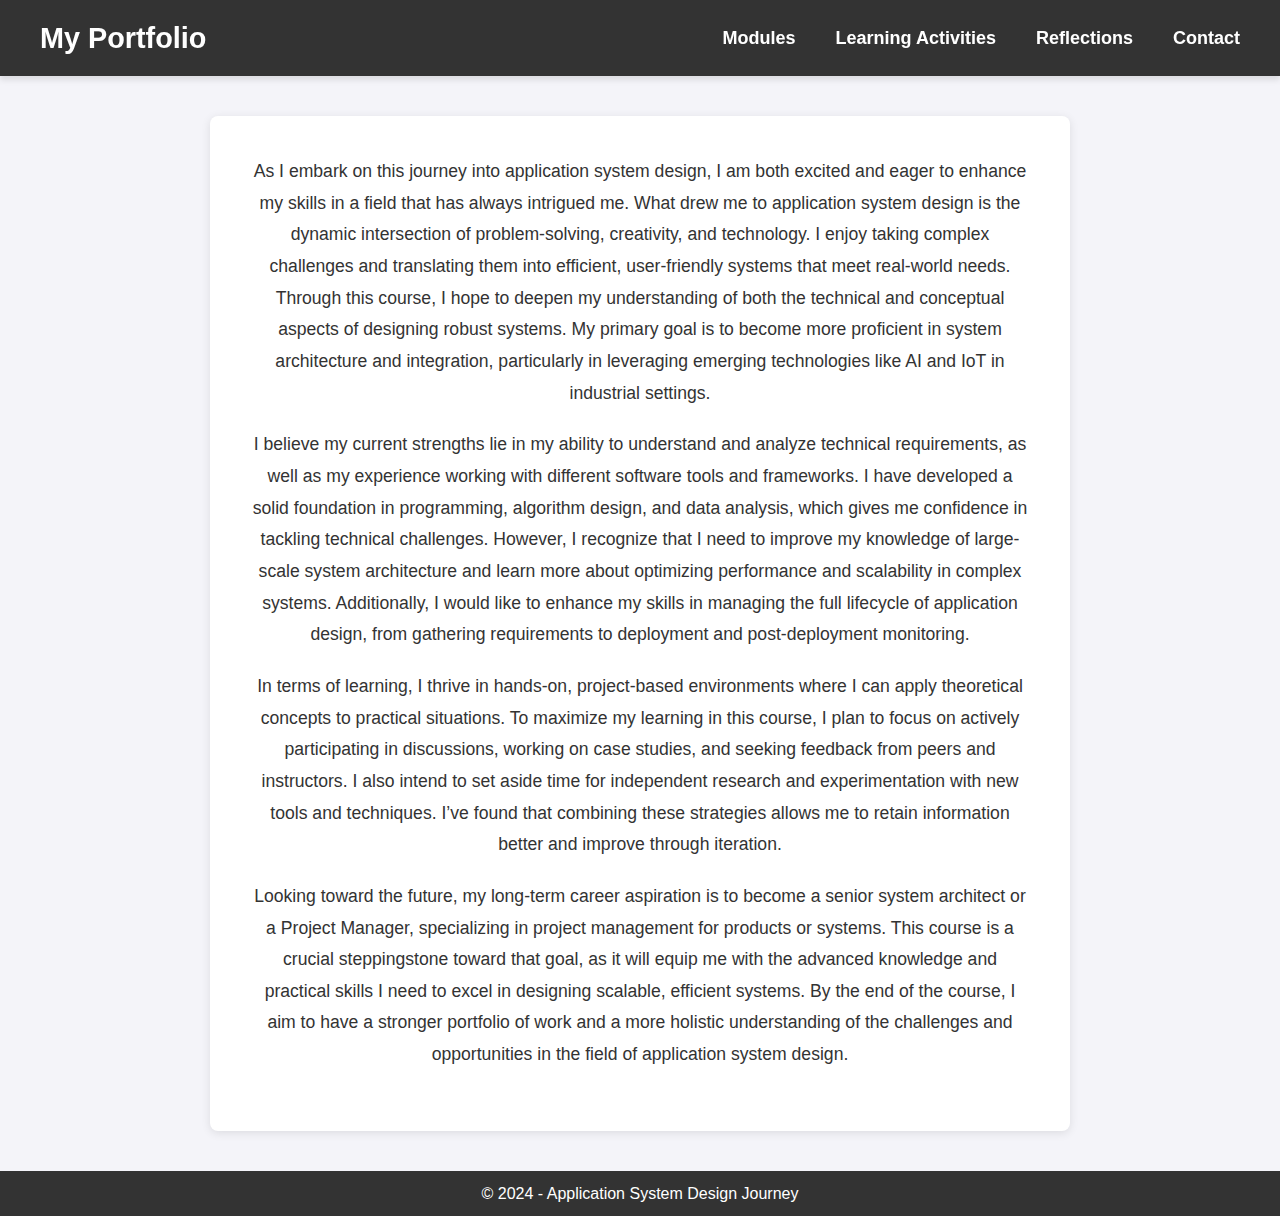
<file: reflection1.html>
<!DOCTYPE html>
<html lang="en">

<head>
    <meta charset="UTF-8">
    <meta name="viewport" content="width=device-width, initial-scale=1.0">
    <meta http-equiv="X-UA-Compatible" content="ie=edge">
    <title>Reflection on Application System Design Journey</title>
    <link rel="stylesheet" href="style.css">
    <style>
        body {
            font-family: 'Arial', sans-serif;
            background-color: #f4f4f9;
            margin: 0;
            padding: 0;
            color: #333;
        }

        .container {
            max-width: 900px;
            margin: 0 auto;
            padding: 20px;
        }

        section {
            background-color: white;
            padding: 40px;
            margin-top: 20px;
            border-radius: 8px;
            box-shadow: 0 2px 10px rgba(0, 0, 0, 0.1);
        }

        section h2 {
            font-size: 2em;
        }

        p {
            line-height: 1.8;
            margin-bottom: 20px;
            font-size: 1.1em;
        }


    </style>
</head>

<body>
    <header>
        <nav>
            <div class="logo">
                <a href=index.html><h1>My Portfolio</h1></a>
            </div>
            <ul>
                <li class="dropdown">
                    <a href="#modules">Modules</a>
                    <ul class="dropdown-content">
                        <li><a href="Module1.html">Module 1</a></li>
                        <li><a href="Module2.html">Module 2</a></li>
                        <li><a href="Module3.html">Module 3</a></li>
                        <li><a href="Module4.html">Module 4</a></li>
                        <li><a href="Module5.html">Module 5</a></li>
                        <li><a href="Module6.html">Module 6</a></li>
                        <li><a href="Module7.html">Module 7</a></li>
                        <li><a href="Module8.html">Module 8</a></li>
                    </ul>
                </li>
                <li><a href="#learning-activities">Learning Activities</a></li>
                <li class="dropdown">
                    <a href="#reflections">Reflections</a>
                    <ul class="dropdown-content">
                        <li><a href="reflection1.html">Reflection 1</a></li>
                        <li><a href="reflection2.html">Reflection 2</a></li>
                        <li><a href="reflection3.html">Reflection 3</a></li>
                        <li><a href="reflection4.html">Reflection 4</a></li>
                    </ul>
                </li>
                <li><a href="#contact">Contact</a></li>
            </ul>
        </nav>
    </header>

    <div class="container">
        <section>
            <p>As I embark on this journey into application system design, I am both excited and eager to enhance my skills in a field that has always intrigued me. What drew me to application system design is the dynamic intersection of problem-solving, creativity, and technology. I enjoy taking complex challenges and translating them into efficient, user-friendly systems that meet real-world needs. Through this course, I hope to deepen my understanding of both the technical and conceptual aspects of designing robust systems. My primary goal is to become more proficient in system architecture and integration, particularly in leveraging emerging technologies like AI and IoT in industrial settings.</p>

            <p>I believe my current strengths lie in my ability to understand and analyze technical requirements, as well as my experience working with different software tools and frameworks. I have developed a solid foundation in programming, algorithm design, and data analysis, which gives me confidence in tackling technical challenges. However, I recognize that I need to improve my knowledge of large-scale system architecture and learn more about optimizing performance and scalability in complex systems. Additionally, I would like to enhance my skills in managing the full lifecycle of application design, from gathering requirements to deployment and post-deployment monitoring.</p>

            <p>In terms of learning, I thrive in hands-on, project-based environments where I can apply theoretical concepts to practical situations. To maximize my learning in this course, I plan to focus on actively participating in discussions, working on case studies, and seeking feedback from peers and instructors. I also intend to set aside time for independent research and experimentation with new tools and techniques. I’ve found that combining these strategies allows me to retain information better and improve through iteration.</p>

            <p>Looking toward the future, my long-term career aspiration is to become a senior system architect or a Project Manager, specializing in project management for products or systems. This course is a crucial steppingstone toward that goal, as it will equip me with the advanced knowledge and practical skills I need to excel in designing scalable, efficient systems. By the end of the course, I aim to have a stronger portfolio of work and a more holistic understanding of the challenges and opportunities in the field of application system design.</p>
        </section>
    </div>

    <footer>
        &copy; 2024 - Application System Design Journey
    </footer>
</body>

</html>
</file>
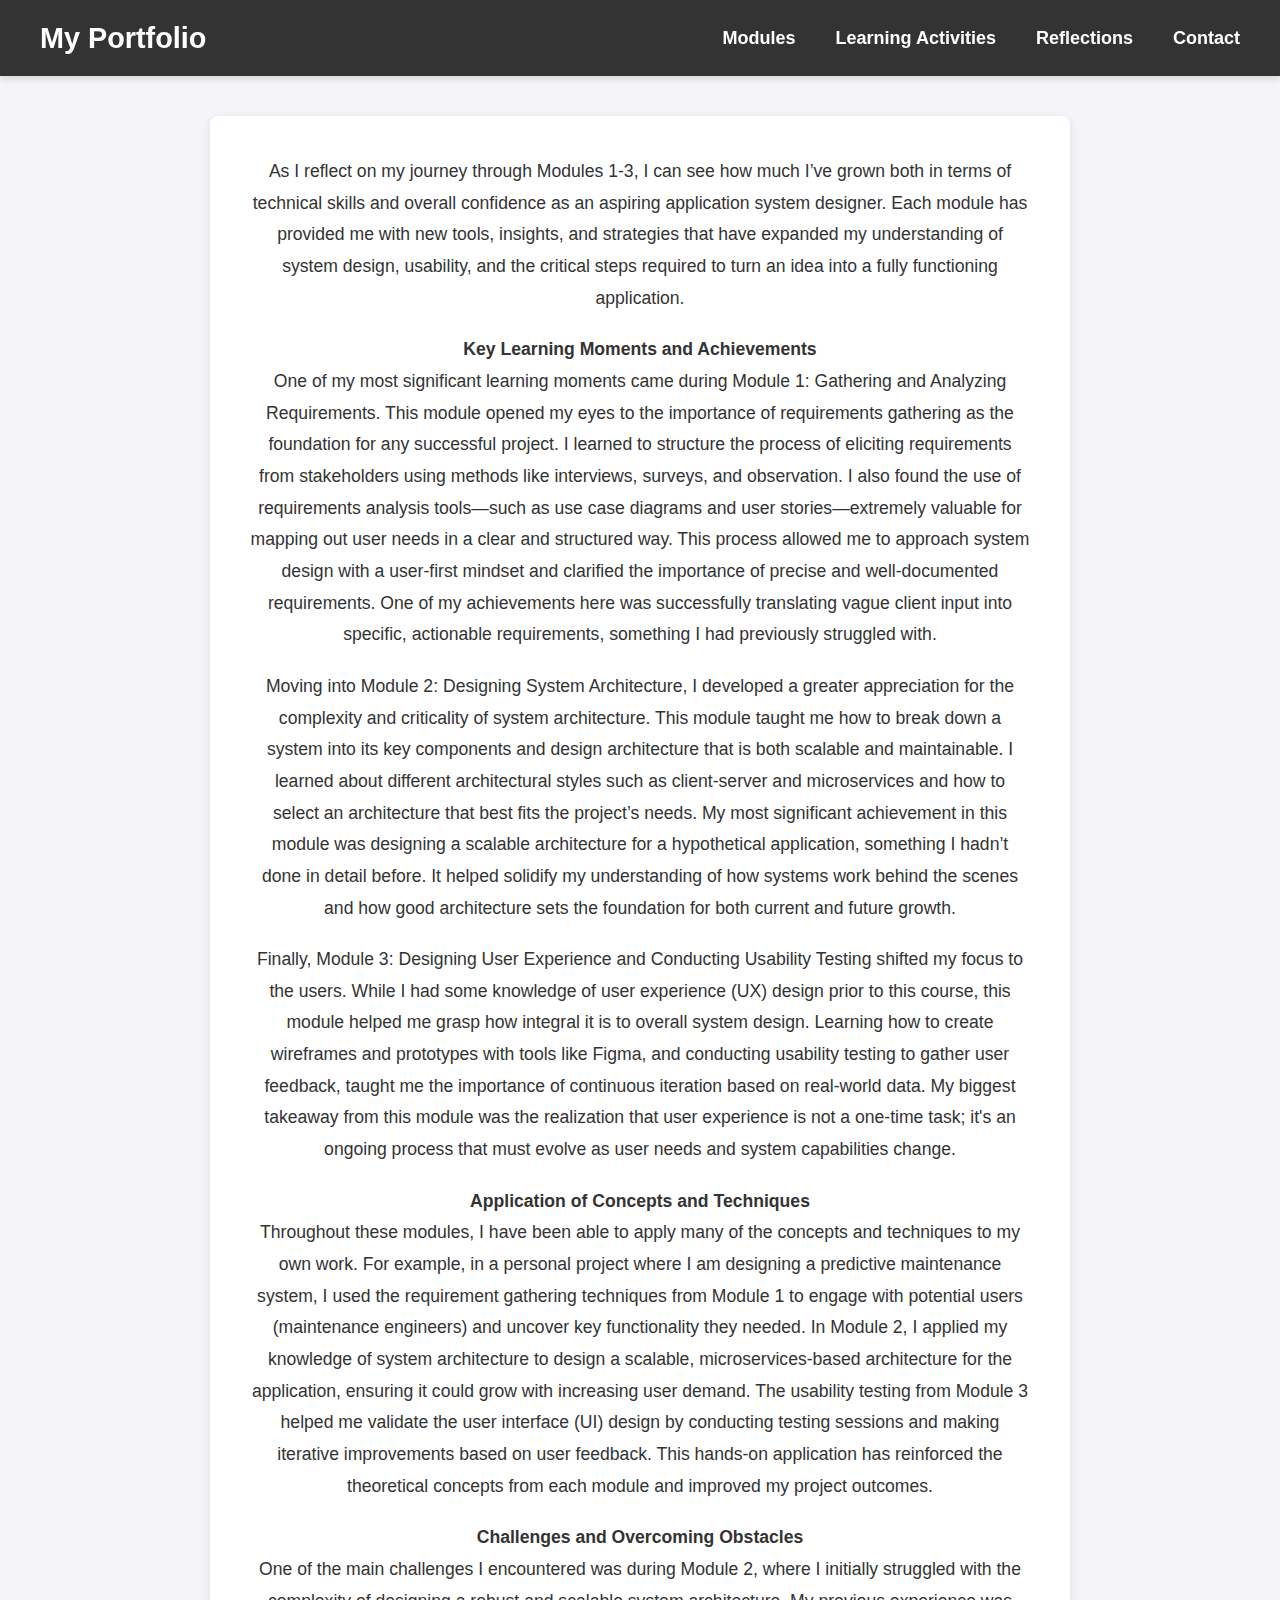
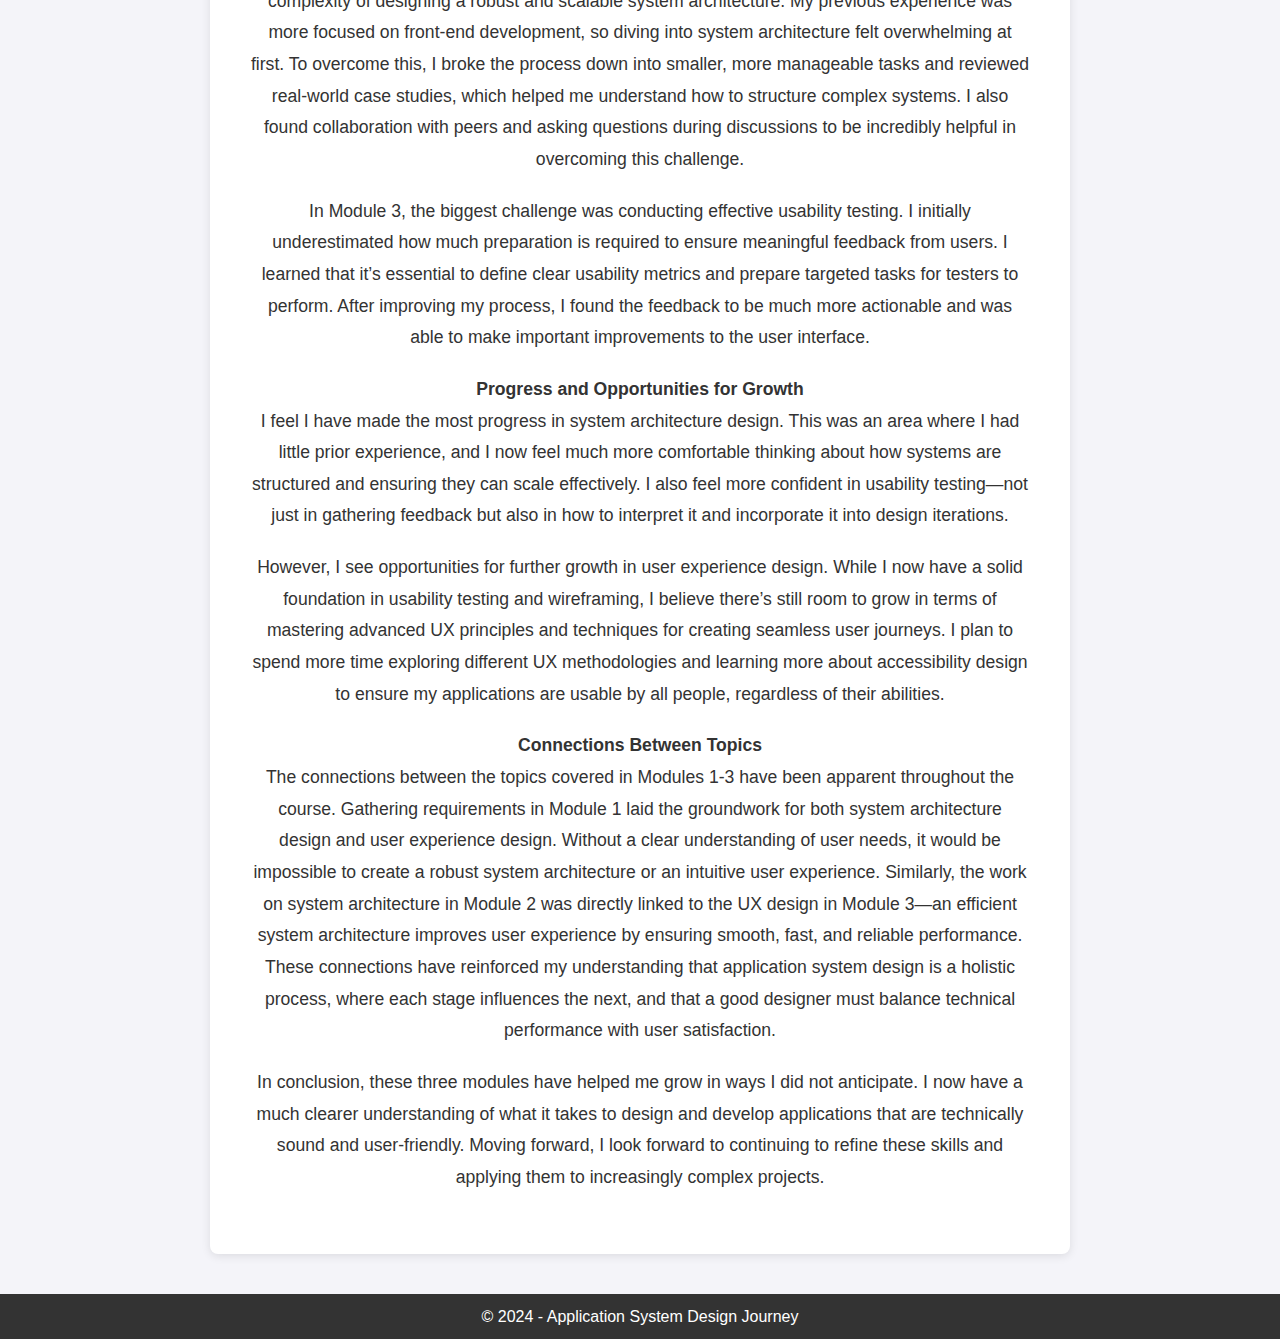
<file: reflection2.html>
<!DOCTYPE html>
<html lang="en">

<head>
    <meta charset="UTF-8">
    <meta name="viewport" content="width=device-width, initial-scale=1.0">
    <meta http-equiv="X-UA-Compatible" content="ie=edge">
    <title>Reflection on Application System Design Journey</title>
    <link rel="stylesheet" href="style.css">
    <style>
        body {
            font-family: 'Arial', sans-serif;
            background-color: #f4f4f9;
            margin: 0;
            padding: 0;
            color: #333;
        }

        .container {
            max-width: 900px;
            margin: 0 auto;
            padding: 20px;
        }

        section {
            background-color: white;
            padding: 40px;
            margin-top: 20px;
            border-radius: 8px;
            box-shadow: 0 2px 10px rgba(0, 0, 0, 0.1);
        }

        section h2 {
            font-size: 2em;
        }

        p {
            line-height: 1.8;
            margin-bottom: 20px;
            font-size: 1.1em;
        }


    </style>
</head>

<body>
    <header>
        <nav>
            <div class="logo">
                <a href=index.html><h1>My Portfolio</h1></a>
            </div>
            <ul>
                <li class="dropdown">
                    <a href="#modules">Modules</a>
                    <ul class="dropdown-content">
                        <li><a href="Module1.html">Module 1</a></li>
                        <li><a href="Module2.html">Module 2</a></li>
                        <li><a href="Module3.html">Module 3</a></li>
                        <li><a href="Module4.html">Module 4</a></li>
                        <li><a href="Module5.html">Module 5</a></li>
                        <li><a href="Module6.html">Module 6</a></li>
                        <li><a href="Module7.html">Module 7</a></li>
                        <li><a href="Module8.html">Module 8</a></li>
                    </ul>
                </li>
                <li><a href="#learning-activities">Learning Activities</a></li>
                <li class="dropdown">
                    <a href="#reflections">Reflections</a>
                    <ul class="dropdown-content">
                        <li><a href="reflection1.html">Reflection 1</a></li>
                        <li><a href="reflection2.html">Reflection 2</a></li>
                        <li><a href="reflection3.html">Reflection 3</a></li>
                        <li><a href="reflection4.html">Reflection 4</a></li>
                    </ul>
                </li>
                <li><a href="#contact">Contact</a></li>
            </ul>
        </nav>
    </header>

    <div class="container">
        <section>
            <p>As I reflect on my journey through Modules 1-3, I can see how much I’ve grown both in terms of technical skills and overall confidence as an aspiring application system designer. Each module has provided me with new tools, insights, and strategies that have expanded my understanding of system design, usability, and the critical steps required to turn an idea into a fully functioning application.</p>

<p><strong>Key Learning Moments and Achievements</strong><br>
One of my most significant learning moments came during Module 1: Gathering and Analyzing Requirements. This module opened my eyes to the importance of requirements gathering as the foundation for any successful project. I learned to structure the process of eliciting requirements from stakeholders using methods like interviews, surveys, and observation. I also found the use of requirements analysis tools—such as use case diagrams and user stories—extremely valuable for mapping out user needs in a clear and structured way. This process allowed me to approach system design with a user-first mindset and clarified the importance of precise and well-documented requirements. One of my achievements here was successfully translating vague client input into specific, actionable requirements, something I had previously struggled with.</p>

<p>Moving into Module 2: Designing System Architecture, I developed a greater appreciation for the complexity and criticality of system architecture. This module taught me how to break down a system into its key components and design architecture that is both scalable and maintainable. I learned about different architectural styles such as client-server and microservices and how to select an architecture that best fits the project’s needs. My most significant achievement in this module was designing a scalable architecture for a hypothetical application, something I hadn’t done in detail before. It helped solidify my understanding of how systems work behind the scenes and how good architecture sets the foundation for both current and future growth.</p>

<p>Finally, Module 3: Designing User Experience and Conducting Usability Testing shifted my focus to the users. While I had some knowledge of user experience (UX) design prior to this course, this module helped me grasp how integral it is to overall system design. Learning how to create wireframes and prototypes with tools like Figma, and conducting usability testing to gather user feedback, taught me the importance of continuous iteration based on real-world data. My biggest takeaway from this module was the realization that user experience is not a one-time task; it's an ongoing process that must evolve as user needs and system capabilities change.</p>

<p><strong>Application of Concepts and Techniques</strong><br>
Throughout these modules, I have been able to apply many of the concepts and techniques to my own work. For example, in a personal project where I am designing a predictive maintenance system, I used the requirement gathering techniques from Module 1 to engage with potential users (maintenance engineers) and uncover key functionality they needed. In Module 2, I applied my knowledge of system architecture to design a scalable, microservices-based architecture for the application, ensuring it could grow with increasing user demand. The usability testing from Module 3 helped me validate the user interface (UI) design by conducting testing sessions and making iterative improvements based on user feedback. This hands-on application has reinforced the theoretical concepts from each module and improved my project outcomes.</p>

<p><strong>Challenges and Overcoming Obstacles</strong><br>
One of the main challenges I encountered was during Module 2, where I initially struggled with the complexity of designing a robust and scalable system architecture. My previous experience was more focused on front-end development, so diving into system architecture felt overwhelming at first. To overcome this, I broke the process down into smaller, more manageable tasks and reviewed real-world case studies, which helped me understand how to structure complex systems. I also found collaboration with peers and asking questions during discussions to be incredibly helpful in overcoming this challenge.</p>

<p>In Module 3, the biggest challenge was conducting effective usability testing. I initially underestimated how much preparation is required to ensure meaningful feedback from users. I learned that it’s essential to define clear usability metrics and prepare targeted tasks for testers to perform. After improving my process, I found the feedback to be much more actionable and was able to make important improvements to the user interface.</p>

<p><strong>Progress and Opportunities for Growth</strong><br>
I feel I have made the most progress in system architecture design. This was an area where I had little prior experience, and I now feel much more comfortable thinking about how systems are structured and ensuring they can scale effectively. I also feel more confident in usability testing—not just in gathering feedback but also in how to interpret it and incorporate it into design iterations.</p>

<p>However, I see opportunities for further growth in user experience design. While I now have a solid foundation in usability testing and wireframing, I believe there’s still room to grow in terms of mastering advanced UX principles and techniques for creating seamless user journeys. I plan to spend more time exploring different UX methodologies and learning more about accessibility design to ensure my applications are usable by all people, regardless of their abilities.</p>

<p><strong>Connections Between Topics</strong><br>
The connections between the topics covered in Modules 1-3 have been apparent throughout the course. Gathering requirements in Module 1 laid the groundwork for both system architecture design and user experience design. Without a clear understanding of user needs, it would be impossible to create a robust system architecture or an intuitive user experience. Similarly, the work on system architecture in Module 2 was directly linked to the UX design in Module 3—an efficient system architecture improves user experience by ensuring smooth, fast, and reliable performance. These connections have reinforced my understanding that application system design is a holistic process, where each stage influences the next, and that a good designer must balance technical performance with user satisfaction.</p>

<p>In conclusion, these three modules have helped me grow in ways I did not anticipate. I now have a much clearer understanding of what it takes to design and develop applications that are technically sound and user-friendly. Moving forward, I look forward to continuing to refine these skills and applying them to increasingly complex projects.</p>

        </section>
    </div>

    <footer>
        &copy; 2024 - Application System Design Journey
    </footer>
</body>

</html>
</file>
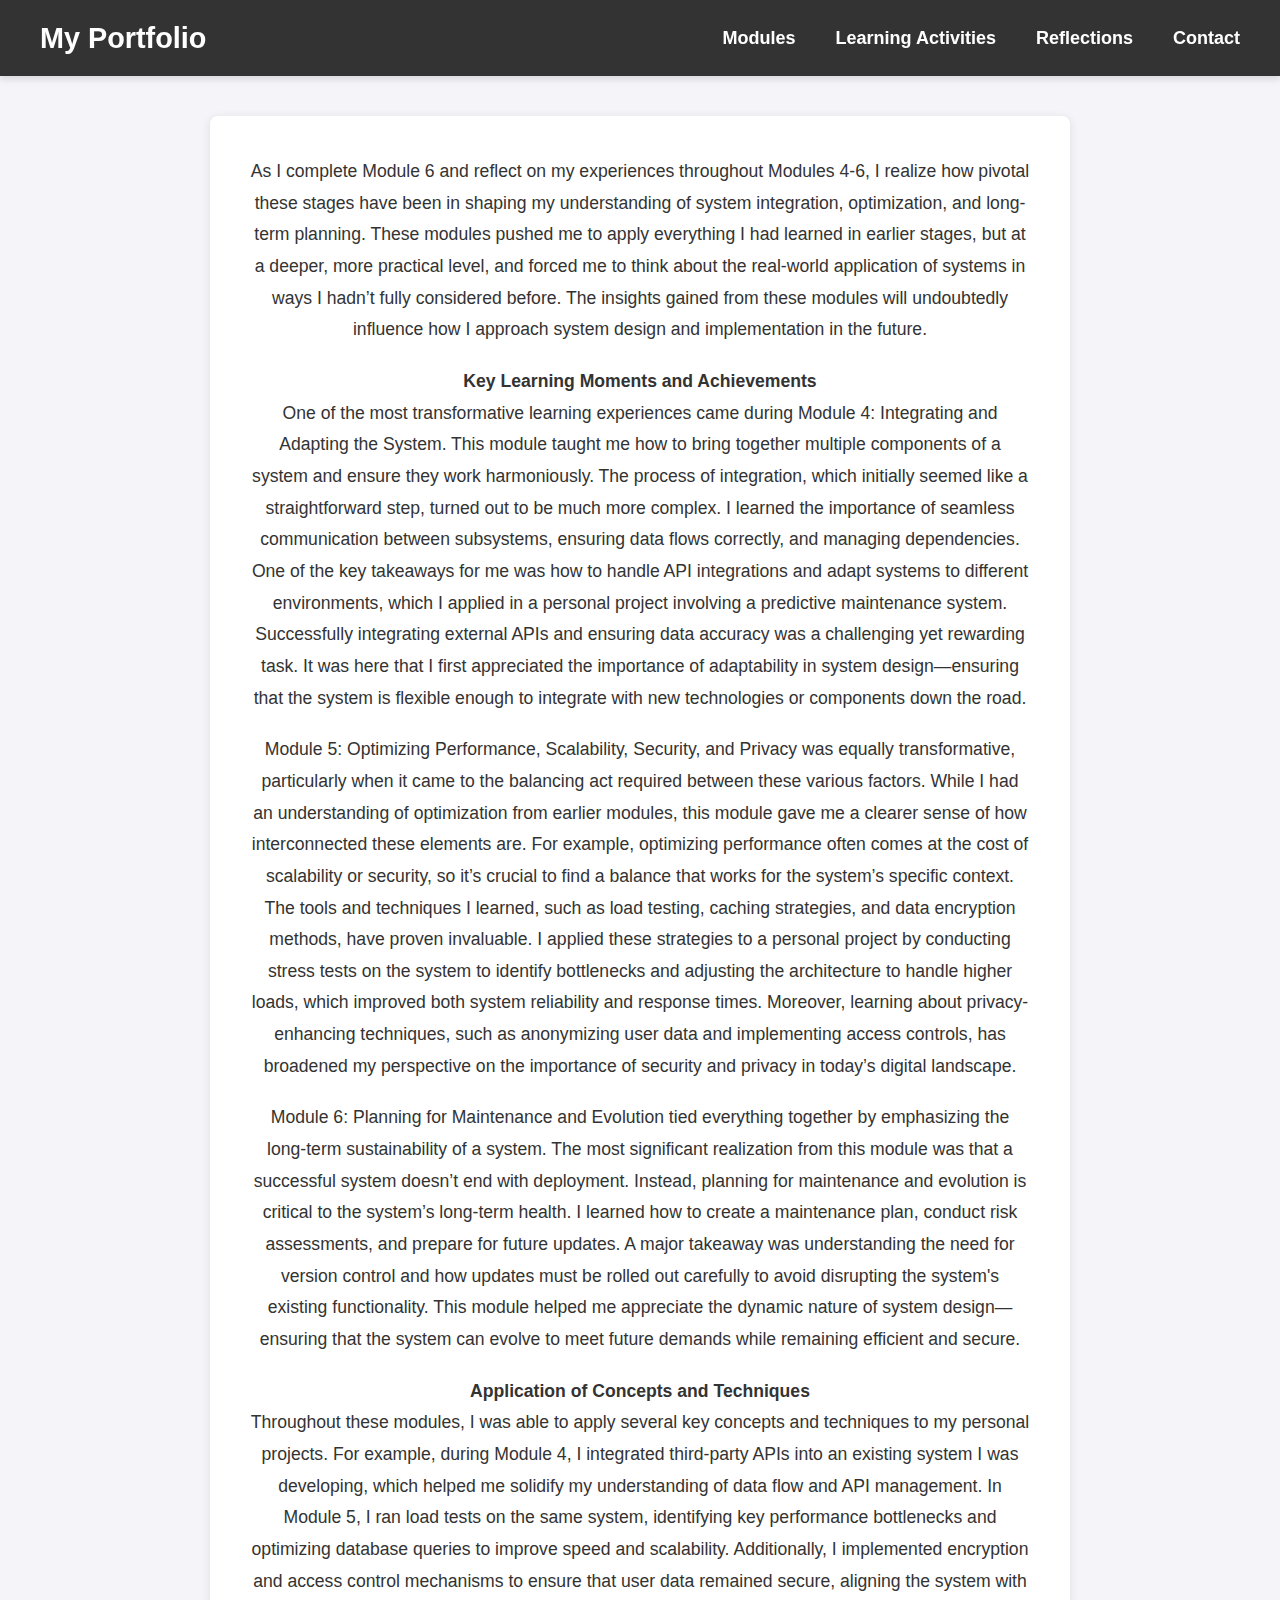
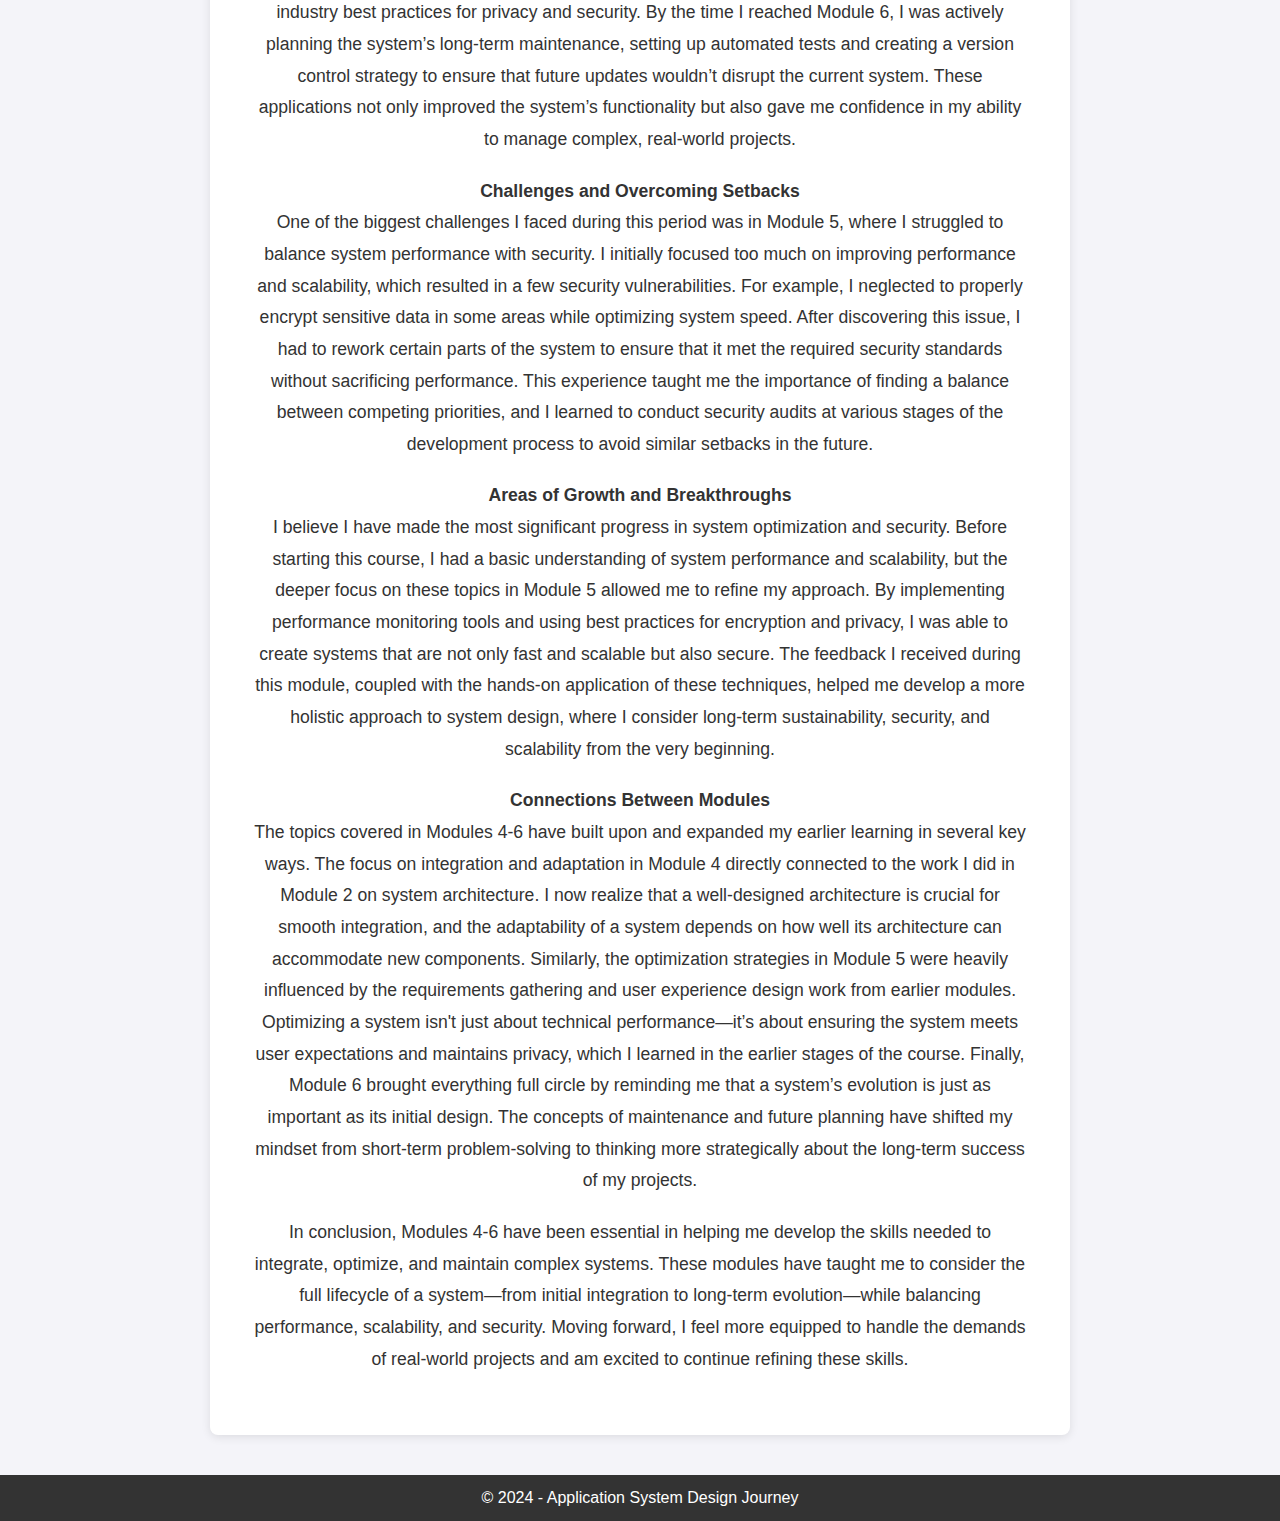
<file: reflection3.html>
<!DOCTYPE html>
<html lang="en">

<head>
    <meta charset="UTF-8">
    <meta name="viewport" content="width=device-width, initial-scale=1.0">
    <meta http-equiv="X-UA-Compatible" content="ie=edge">
    <title>Reflection on Application System Design Journey</title>
    <link rel="stylesheet" href="style.css">
    <style>
        body {
            font-family: 'Arial', sans-serif;
            background-color: #f4f4f9;
            margin: 0;
            padding: 0;
            color: #333;
        }

        .container {
            max-width: 900px;
            margin: 0 auto;
            padding: 20px;
        }

        section {
            background-color: white;
            padding: 40px;
            margin-top: 20px;
            border-radius: 8px;
            box-shadow: 0 2px 10px rgba(0, 0, 0, 0.1);
        }

        section h2 {
            font-size: 2em;
        }

        p {
            line-height: 1.8;
            margin-bottom: 20px;
            font-size: 1.1em;
        }


    </style>
</head>

<body>
    <header>
        <nav>
            <div class="logo">
                <a href=index.html><h1>My Portfolio</h1></a>
            </div>
            <ul>
                <li class="dropdown">
                    <a href="#modules">Modules</a>
                    <ul class="dropdown-content">
                        <li><a href="Module1.html">Module 1</a></li>
                        <li><a href="Module2.html">Module 2</a></li>
                        <li><a href="Module3.html">Module 3</a></li>
                        <li><a href="Module4.html">Module 4</a></li>
                        <li><a href="Module5.html">Module 5</a></li>
                        <li><a href="Module6.html">Module 6</a></li>
                        <li><a href="Module7.html">Module 7</a></li>
                        <li><a href="Module8.html">Module 8</a></li>
                    </ul>
                </li>
                <li><a href="#learning-activities">Learning Activities</a></li>
                <li class="dropdown">
                    <a href="#reflections">Reflections</a>
                    <ul class="dropdown-content">
                        <li><a href="reflection1.html">Reflection 1</a></li>
                        <li><a href="reflection2.html">Reflection 2</a></li>
                        <li><a href="reflection3.html">Reflection 3</a></li>
                        <li><a href="reflection4.html">Reflection 4</a></li>
                    </ul>
                </li>
                <li><a href="#contact">Contact</a></li>
            </ul>
        </nav>
    </header>

    <div class="container">
        <section>
            <p>As I complete Module 6 and reflect on my experiences throughout Modules 4-6, I realize how pivotal these stages have been in shaping my understanding of system integration, optimization, and long-term planning. These modules pushed me to apply everything I had learned in earlier stages, but at a deeper, more practical level, and forced me to think about the real-world application of systems in ways I hadn’t fully considered before. The insights gained from these modules will undoubtedly influence how I approach system design and implementation in the future.</p>

            <p><strong>Key Learning Moments and Achievements</strong><br>
            One of the most transformative learning experiences came during Module 4: Integrating and Adapting the System. This module taught me how to bring together multiple components of a system and ensure they work harmoniously. The process of integration, which initially seemed like a straightforward step, turned out to be much more complex. I learned the importance of seamless communication between subsystems, ensuring data flows correctly, and managing dependencies. One of the key takeaways for me was how to handle API integrations and adapt systems to different environments, which I applied in a personal project involving a predictive maintenance system. Successfully integrating external APIs and ensuring data accuracy was a challenging yet rewarding task. It was here that I first appreciated the importance of adaptability in system design—ensuring that the system is flexible enough to integrate with new technologies or components down the road.</p>

            <p>Module 5: Optimizing Performance, Scalability, Security, and Privacy was equally transformative, particularly when it came to the balancing act required between these various factors. While I had an understanding of optimization from earlier modules, this module gave me a clearer sense of how interconnected these elements are. For example, optimizing performance often comes at the cost of scalability or security, so it’s crucial to find a balance that works for the system’s specific context. The tools and techniques I learned, such as load testing, caching strategies, and data encryption methods, have proven invaluable. I applied these strategies to a personal project by conducting stress tests on the system to identify bottlenecks and adjusting the architecture to handle higher loads, which improved both system reliability and response times. Moreover, learning about privacy-enhancing techniques, such as anonymizing user data and implementing access controls, has broadened my perspective on the importance of security and privacy in today’s digital landscape.</p>

            <p>Module 6: Planning for Maintenance and Evolution tied everything together by emphasizing the long-term sustainability of a system. The most significant realization from this module was that a successful system doesn’t end with deployment. Instead, planning for maintenance and evolution is critical to the system’s long-term health. I learned how to create a maintenance plan, conduct risk assessments, and prepare for future updates. A major takeaway was understanding the need for version control and how updates must be rolled out carefully to avoid disrupting the system's existing functionality. This module helped me appreciate the dynamic nature of system design—ensuring that the system can evolve to meet future demands while remaining efficient and secure.</p>

            <p><strong>Application of Concepts and Techniques</strong><br>
            Throughout these modules, I was able to apply several key concepts and techniques to my personal projects. For example, during Module 4, I integrated third-party APIs into an existing system I was developing, which helped me solidify my understanding of data flow and API management. In Module 5, I ran load tests on the same system, identifying key performance bottlenecks and optimizing database queries to improve speed and scalability. Additionally, I implemented encryption and access control mechanisms to ensure that user data remained secure, aligning the system with industry best practices for privacy and security. By the time I reached Module 6, I was actively planning the system’s long-term maintenance, setting up automated tests and creating a version control strategy to ensure that future updates wouldn’t disrupt the current system. These applications not only improved the system’s functionality but also gave me confidence in my ability to manage complex, real-world projects.</p>

            <p><strong>Challenges and Overcoming Setbacks</strong><br>
            One of the biggest challenges I faced during this period was in Module 5, where I struggled to balance system performance with security. I initially focused too much on improving performance and scalability, which resulted in a few security vulnerabilities. For example, I neglected to properly encrypt sensitive data in some areas while optimizing system speed. After discovering this issue, I had to rework certain parts of the system to ensure that it met the required security standards without sacrificing performance. This experience taught me the importance of finding a balance between competing priorities, and I learned to conduct security audits at various stages of the development process to avoid similar setbacks in the future.</p>

            <p><strong>Areas of Growth and Breakthroughs</strong><br>
            I believe I have made the most significant progress in system optimization and security. Before starting this course, I had a basic understanding of system performance and scalability, but the deeper focus on these topics in Module 5 allowed me to refine my approach. By implementing performance monitoring tools and using best practices for encryption and privacy, I was able to create systems that are not only fast and scalable but also secure. The feedback I received during this module, coupled with the hands-on application of these techniques, helped me develop a more holistic approach to system design, where I consider long-term sustainability, security, and scalability from the very beginning.</p>

            <p><strong>Connections Between Modules</strong><br>
            The topics covered in Modules 4-6 have built upon and expanded my earlier learning in several key ways. The focus on integration and adaptation in Module 4 directly connected to the work I did in Module 2 on system architecture. I now realize that a well-designed architecture is crucial for smooth integration, and the adaptability of a system depends on how well its architecture can accommodate new components. Similarly, the optimization strategies in Module 5 were heavily influenced by the requirements gathering and user experience design work from earlier modules. Optimizing a system isn't just about technical performance—it’s about ensuring the system meets user expectations and maintains privacy, which I learned in the earlier stages of the course. Finally, Module 6 brought everything full circle by reminding me that a system’s evolution is just as important as its initial design. The concepts of maintenance and future planning have shifted my mindset from short-term problem-solving to thinking more strategically about the long-term success of my projects.</p>

            <p>In conclusion, Modules 4-6 have been essential in helping me develop the skills needed to integrate, optimize, and maintain complex systems. These modules have taught me to consider the full lifecycle of a system—from initial integration to long-term evolution—while balancing performance, scalability, and security. Moving forward, I feel more equipped to handle the demands of real-world projects and am excited to continue refining these skills.</p>

        </section>
    </div>

    <footer>
        &copy; 2024 - Application System Design Journey
    </footer>
</body>

</html>
</file>
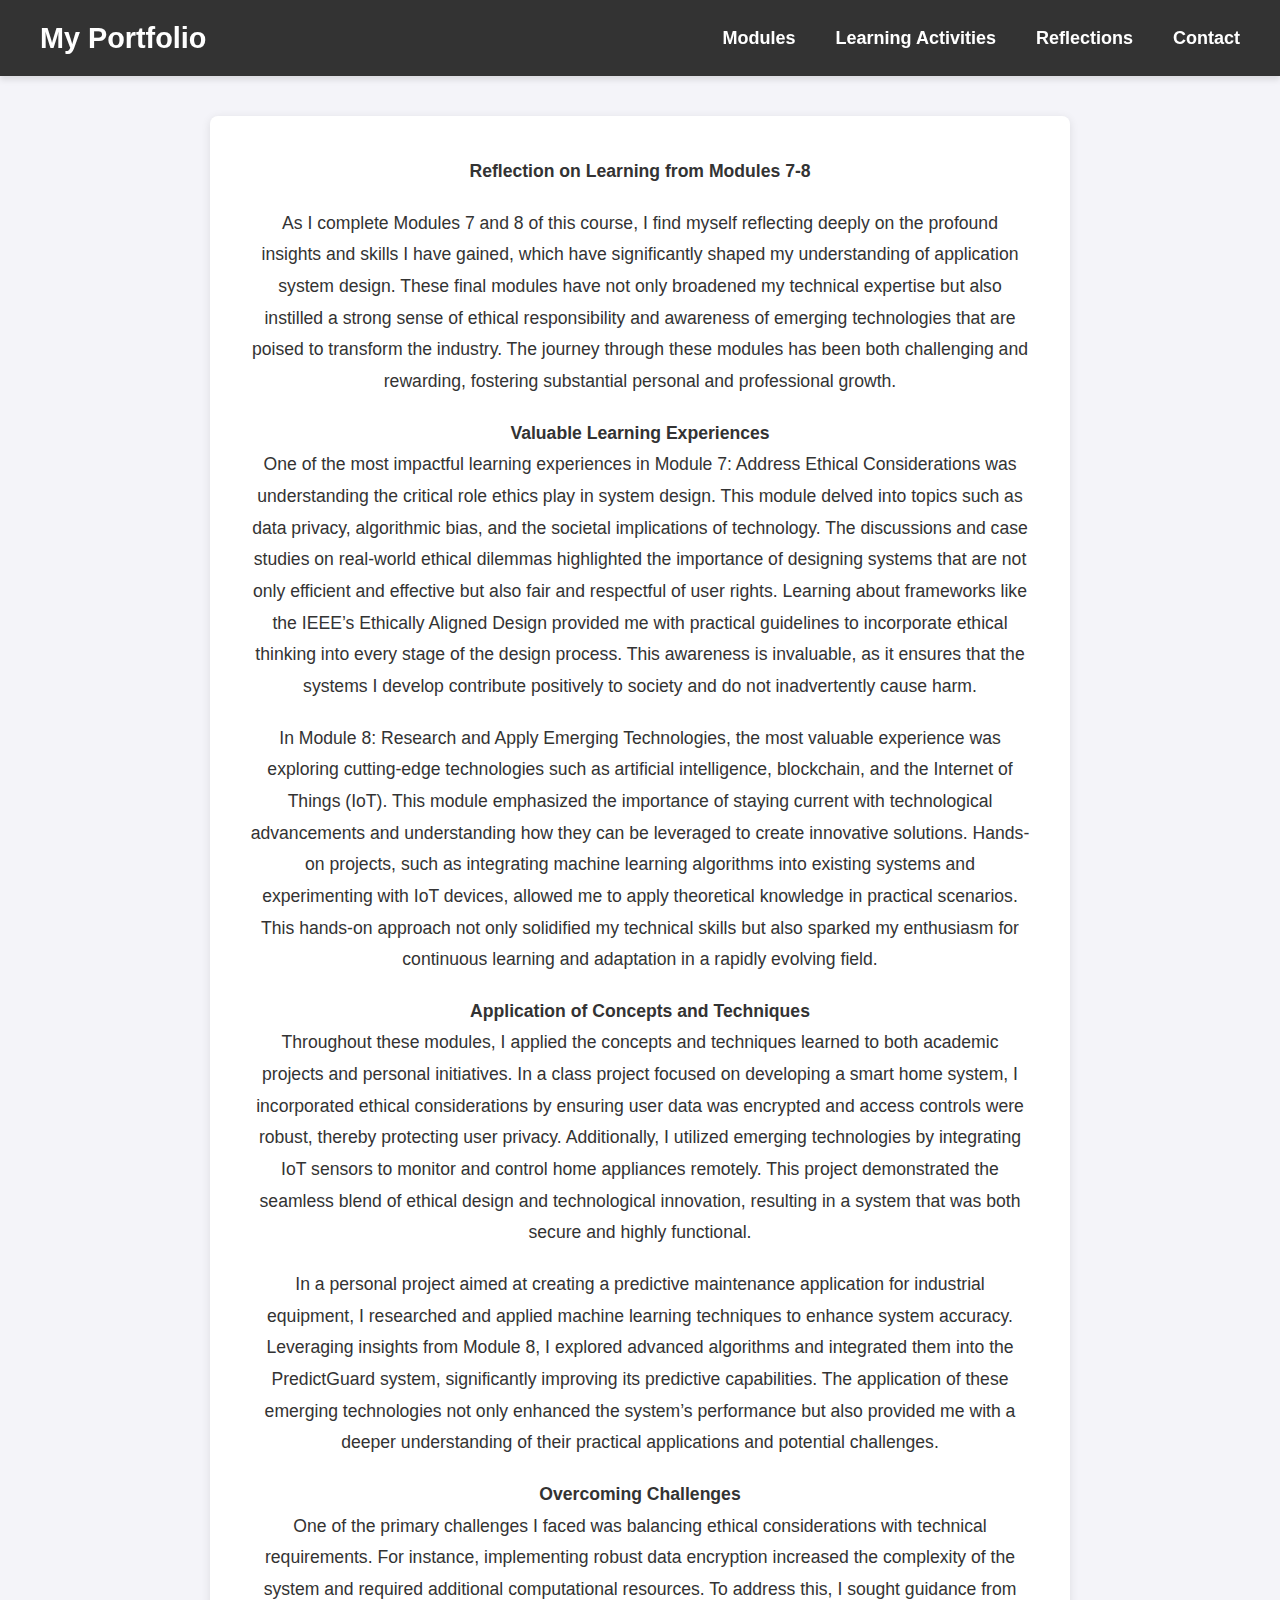
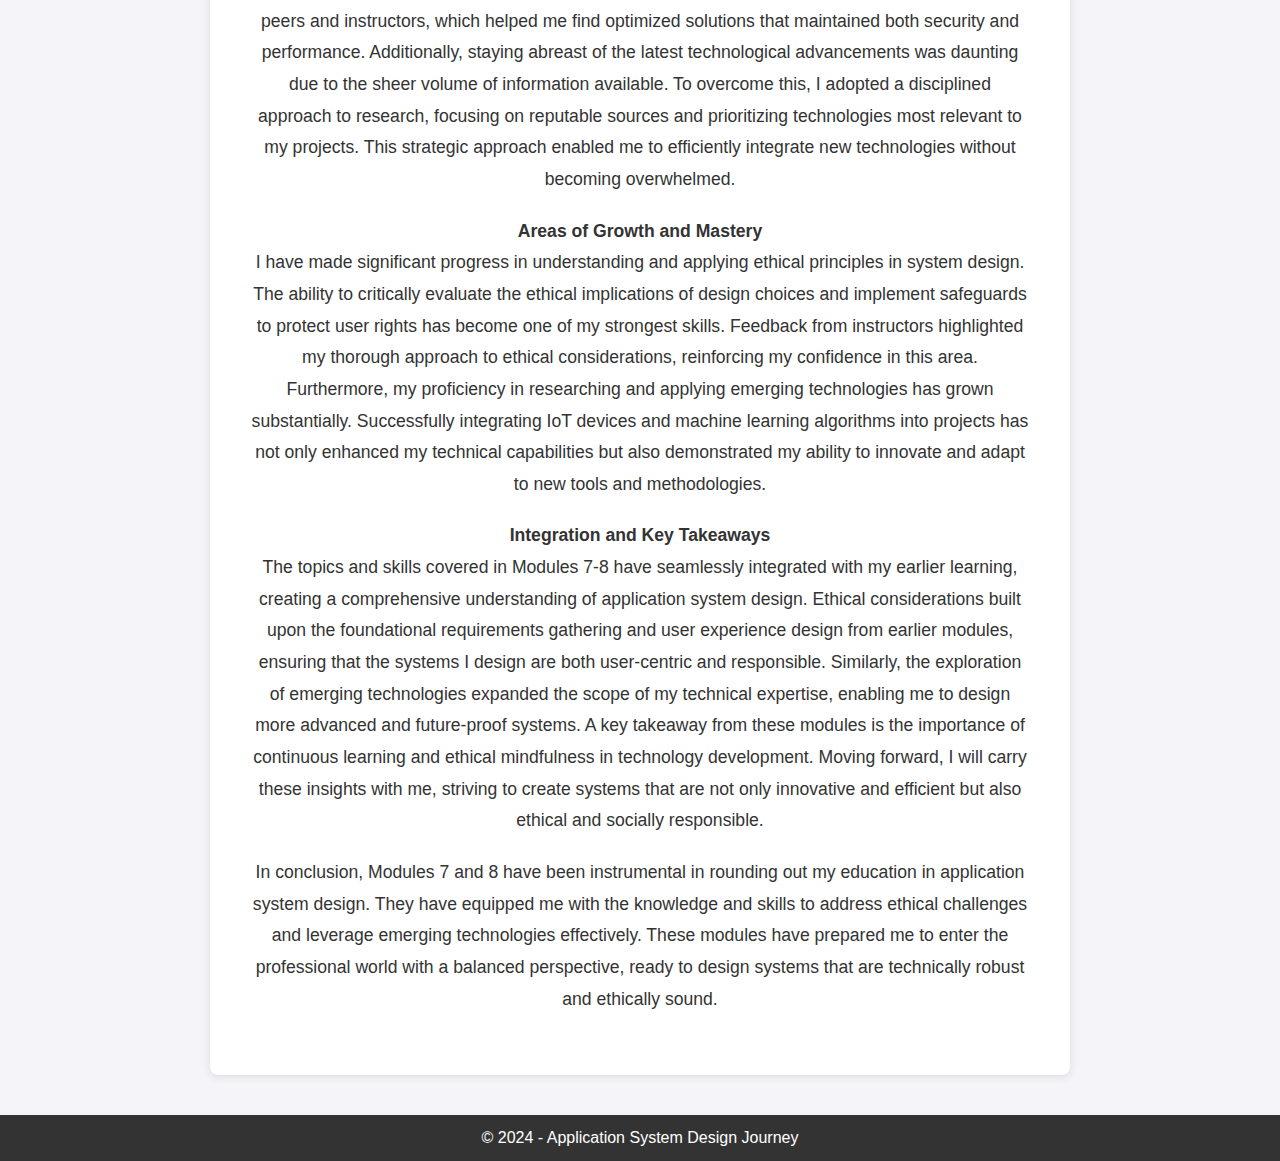
<file: reflection4.html>
<!DOCTYPE html>
<html lang="en">

<head>
    <meta charset="UTF-8">
    <meta name="viewport" content="width=device-width, initial-scale=1.0">
    <meta http-equiv="X-UA-Compatible" content="ie=edge">
    <title>Reflection on Application System Design Journey</title>
    <link rel="stylesheet" href="style.css">
    <style>
        body {
            font-family: 'Arial', sans-serif;
            background-color: #f4f4f9;
            margin: 0;
            padding: 0;
            color: #333;
        }

        .container {
            max-width: 900px;
            margin: 0 auto;
            padding: 20px;
        }

        section {
            background-color: white;
            padding: 40px;
            margin-top: 20px;
            border-radius: 8px;
            box-shadow: 0 2px 10px rgba(0, 0, 0, 0.1);
        }

        section h2 {
            font-size: 2em;
        }

        p {
            line-height: 1.8;
            margin-bottom: 20px;
            font-size: 1.1em;
        }


    </style>
</head>

<body>
    <header>
        <nav>
            <div class="logo">
                <a href=index.html><h1>My Portfolio</h1></a>
            </div>
            <ul>
                <li class="dropdown">
                    <a href="#modules">Modules</a>
                    <ul class="dropdown-content">
                        <li><a href="Module1.html">Module 1</a></li>
                        <li><a href="Module2.html">Module 2</a></li>
                        <li><a href="Module3.html">Module 3</a></li>
                        <li><a href="Module4.html">Module 4</a></li>
                        <li><a href="Module5.html">Module 5</a></li>
                        <li><a href="Module6.html">Module 6</a></li>
                        <li><a href="Module7.html">Module 7</a></li>
                        <li><a href="Module8.html">Module 8</a></li>
                    </ul>
                </li>
                <li><a href="#learning-activities">Learning Activities</a></li>
                <li class="dropdown">
                    <a href="#reflections">Reflections</a>
                    <ul class="dropdown-content">
                        <li><a href="reflection1.html">Reflection 1</a></li>
                        <li><a href="reflection2.html">Reflection 2</a></li>
                        <li><a href="reflection3.html">Reflection 3</a></li>
                        <li><a href="reflection4.html">Reflection 4</a></li>
                    </ul>
                </li>
                <li><a href="#contact">Contact</a></li>
            </ul>
        </nav>
    </header>

    <div class="container">
        <section>
            <p><strong>Reflection on Learning from Modules 7-8</strong></p>

            <p>As I complete Modules 7 and 8 of this course, I find myself reflecting deeply on the profound insights and skills I have gained, which have significantly shaped my understanding of application system design. These final modules have not only broadened my technical expertise but also instilled a strong sense of ethical responsibility and awareness of emerging technologies that are poised to transform the industry. The journey through these modules has been both challenging and rewarding, fostering substantial personal and professional growth.</p>
            
            <p><strong>Valuable Learning Experiences</strong><br>
            One of the most impactful learning experiences in Module 7: Address Ethical Considerations was understanding the critical role ethics play in system design. This module delved into topics such as data privacy, algorithmic bias, and the societal implications of technology. The discussions and case studies on real-world ethical dilemmas highlighted the importance of designing systems that are not only efficient and effective but also fair and respectful of user rights. Learning about frameworks like the IEEE’s Ethically Aligned Design provided me with practical guidelines to incorporate ethical thinking into every stage of the design process. This awareness is invaluable, as it ensures that the systems I develop contribute positively to society and do not inadvertently cause harm.</p>
            
            <p>In Module 8: Research and Apply Emerging Technologies, the most valuable experience was exploring cutting-edge technologies such as artificial intelligence, blockchain, and the Internet of Things (IoT). This module emphasized the importance of staying current with technological advancements and understanding how they can be leveraged to create innovative solutions. Hands-on projects, such as integrating machine learning algorithms into existing systems and experimenting with IoT devices, allowed me to apply theoretical knowledge in practical scenarios. This hands-on approach not only solidified my technical skills but also sparked my enthusiasm for continuous learning and adaptation in a rapidly evolving field.</p>
            
            <p><strong>Application of Concepts and Techniques</strong><br>
            Throughout these modules, I applied the concepts and techniques learned to both academic projects and personal initiatives. In a class project focused on developing a smart home system, I incorporated ethical considerations by ensuring user data was encrypted and access controls were robust, thereby protecting user privacy. Additionally, I utilized emerging technologies by integrating IoT sensors to monitor and control home appliances remotely. This project demonstrated the seamless blend of ethical design and technological innovation, resulting in a system that was both secure and highly functional.</p>
            
            <p>In a personal project aimed at creating a predictive maintenance application for industrial equipment, I researched and applied machine learning techniques to enhance system accuracy. Leveraging insights from Module 8, I explored advanced algorithms and integrated them into the PredictGuard system, significantly improving its predictive capabilities. The application of these emerging technologies not only enhanced the system’s performance but also provided me with a deeper understanding of their practical applications and potential challenges.</p>
            
            <p><strong>Overcoming Challenges</strong><br>
            One of the primary challenges I faced was balancing ethical considerations with technical requirements. For instance, implementing robust data encryption increased the complexity of the system and required additional computational resources. To address this, I sought guidance from peers and instructors, which helped me find optimized solutions that maintained both security and performance. Additionally, staying abreast of the latest technological advancements was daunting due to the sheer volume of information available. To overcome this, I adopted a disciplined approach to research, focusing on reputable sources and prioritizing technologies most relevant to my projects. This strategic approach enabled me to efficiently integrate new technologies without becoming overwhelmed.</p>
            
            <p><strong>Areas of Growth and Mastery</strong><br>
            I have made significant progress in understanding and applying ethical principles in system design. The ability to critically evaluate the ethical implications of design choices and implement safeguards to protect user rights has become one of my strongest skills. Feedback from instructors highlighted my thorough approach to ethical considerations, reinforcing my confidence in this area. Furthermore, my proficiency in researching and applying emerging technologies has grown substantially. Successfully integrating IoT devices and machine learning algorithms into projects has not only enhanced my technical capabilities but also demonstrated my ability to innovate and adapt to new tools and methodologies.</p>
            
            <p><strong>Integration and Key Takeaways</strong><br>
            The topics and skills covered in Modules 7-8 have seamlessly integrated with my earlier learning, creating a comprehensive understanding of application system design. Ethical considerations built upon the foundational requirements gathering and user experience design from earlier modules, ensuring that the systems I design are both user-centric and responsible. Similarly, the exploration of emerging technologies expanded the scope of my technical expertise, enabling me to design more advanced and future-proof systems. A key takeaway from these modules is the importance of continuous learning and ethical mindfulness in technology development. Moving forward, I will carry these insights with me, striving to create systems that are not only innovative and efficient but also ethical and socially responsible.</p>
            
            <p>In conclusion, Modules 7 and 8 have been instrumental in rounding out my education in application system design. They have equipped me with the knowledge and skills to address ethical challenges and leverage emerging technologies effectively. These modules have prepared me to enter the professional world with a balanced perspective, ready to design systems that are technically robust and ethically sound.</p>
            
        </section>
    </div>

    <footer>
        &copy; 2024 - Application System Design Journey
    </footer>
</body>

</html>
</file>
<file: style.css>
/* Reset and Base Styles */
* {
    margin: 0;
    padding: 0;
    box-sizing: border-box;
}

body {
    font-family: 'Open Sans', sans-serif;
    line-height: 1.6;
    background-color: #f4f4f4;
    color: #333;
    overflow-x: hidden; /* Prevent horizontal scrollbar */
}

/* Header styling */
header {
    background-color: #333;
    color: #fff;
    padding: 15px 20px;
    position: sticky;
    top: 0;
    z-index: 1000;
    transition: padding 0.3s ease-in-out, background-color 0.3s ease;
    box-shadow: 0 4px 6px rgba(0, 0, 0, 0.1);
}

nav {
    display: flex;
    align-items: center; /* Align the items in the middle */
    justify-content: space-between; /* Ensure the logo and navigation items are spaced appropriately */
    position: relative;
}

nav .logo {
    margin-right: auto;
    padding-left: 20px;
    text-decoration: none !important;  /* Forces removal of underline */
    color: inherit !important;         /* Ensures it uses the correct color */
}

nav .logo h1 {
    font-size: 1.8rem;
    font-weight: 700; /* Use a bolder weight if needed */
    color: #fff;
    transition: font-size 0.3s ease;
    text-decoration: none;
}

header.scrolled .logo h1 {
    font-size: 1.5rem;
    text-decoration: none;  /* Removes underline */
    color: inherit;         /* Inherits color from parent element */
}
/* Remove underline and inherit color for all states of the anchor tag */
nav .logo a,
nav .logo a:visited,
nav .logo a:hover,
nav .logo a:focus {
    text-decoration: none !important; /* Forces removal of underline */
    color: inherit !important;        /* Inherit color from parent */
}

/* Logo text styling */
nav .logo h1 {
    font-size: 1.8rem;
    font-weight: 700;
    color: #fff; /* Logo text color */
    transition: font-size 0.3s ease;
}

/* Centered navigation */
nav ul {
    display: flex;
    list-style-type: none;
    margin: 0;
}

nav ul li {
    position: relative;
    margin: 0 20px;
}

nav ul li a {
    color: white;
    text-decoration: none;
    font-size: 18px;
    font-weight: 600; /* Use a bolder weight */
    padding: 8px 0;
    position: relative;
    display: inline-block;
    transition: transform 0.3s ease;
}

nav ul li a:hover {
    color: #ffcc00;
}

nav ul li a::after {
    content: '';
    position: absolute;
    left: 50%;
    bottom: 0;
    height: 2px;
    width: 0;
    background-color: #ffcc00;
    transition: all 0.3s ease-in-out;
}

nav ul li a:hover::after {
    width: 100%;
    left: 0;
}

/* Dropdown menu styling */
.dropdown-content {
    display: none;
    position: absolute;
    top: 100%;
    left: 0;
    background-color: #333;
    box-shadow: 0 4px 6px rgba(0, 0, 0, 0.1);
    z-index: 1000;
    min-width: 150px;
    opacity: 0;
    visibility: hidden;
    transform: translateY(10px);
    transition: all 0.3s ease-in-out;
}

.dropdown-content li {
    width: 100%;
}

.dropdown-content li a {
    padding: 10px 15px;
    display: block;
    text-align: left;
    font-size: 16px;
    color: white;
}

.dropdown-content li a:hover {
    background-color: #444;
    color: #ffcc00;
}

/* Show dropdown on hover */
.dropdown:hover .dropdown-content {
    display: block;
    opacity: 1;
    visibility: visible;
    transform: translateY(0);
    animation: dropdown-slide 0.4s ease-in-out;
}

/* Dropdown slide-down animation */
@keyframes dropdown-slide {
    0% {
        opacity: 0;
        transform: translateY(-10px);
    }
    100% {
        opacity: 1;
        transform: translateY(0);
    }
}

/* Hero section */
.hero {
    background: url('hero-image.jpg') no-repeat center center/cover;
    height: 100vh;
    display: flex;
    justify-content: center;
    align-items: center;
    text-align: center;
    color: #333;
    position: relative;
    flex-direction: column;
}

.hero h1 {
    font-size: 4rem;
    position: relative;
    z-index: 1;
    color: black;
    font-weight: 700; /* Use a bolder weight if needed */

}

.hero p {
    margin-top: 20px;
    font-size: 1.5rem;
    position: relative;
    z-index: 1;
    color: black;
    font-weight: 300; /* Use a lighter weight if needed */
}

.hero .modules-clock {
    position: absolute;
    width: 100%;
    height: 100%;
    display: flex;
    justify-content: center;
    align-items: center;
    flex-wrap: wrap;
    z-index: 0;
}

.hero .module {
    position: absolute;
    color: grey;
    font-size: 1.2rem;
    font-weight: 600; /* Adjust weight as needed */
    text-align: center;
    transition: transform 0.3s ease, background-color 0.3s ease, color 0.3s ease;
    padding: 10px;
    border-radius: 10px;
    cursor: pointer;
    transform: translate(-50%, -50%);
    text-decoration: none;
}

.hero .module:hover {
    transform: translate(-50%, -50%) translateY(10px);
    background-color: white;
    color: grey;
}

.hero .module-description {
    position: absolute;
    top: 100%;
    left: 50%;
    transform: translateX(-50%) translateY(40px); /* Move further down initially */
    opacity: 0;
    visibility: hidden;
    background-color: #fff;
    color: #333;
    padding: 8px;
    border-radius: 5px;
    box-shadow: 0 4px 6px rgba(0, 0, 0, 0.1);
    transition: opacity 0.4s ease, visibility 0.4s ease, transform 0.4s ease;
    white-space: nowrap; /* Prevent text wrapping */
}

.hero .module:hover .module-description {
    opacity: 1;
    visibility: visible;
    transform: translateX(-50%) translateY(10px); /* Slide up to its final position */
}

/* Positioning modules around the hero section evenly spaced like a clock */
.hero .module:nth-child(1) { top: 22%; left: 50%; }
.hero .module:nth-child(2) { top: 32%; left: 65%; }
.hero .module:nth-child(3) { top: 48%; left: 75%; }
.hero .module:nth-child(4) { top: 62%; left: 65%; }
.hero .module:nth-child(5) { top: 74%; left: 50%; }
.hero .module:nth-child(6) { top: 62%; left: 35%; }
.hero .module:nth-child(7) { top: 48%; left: 25%; }
.hero .module:nth-child(8) { top: 32%; left: 35%; }

section {
    padding: 60px 20px;
    text-align: center;
}

/* Form and footer styling */
form {
    display: flex;
    flex-direction: column;
    max-width: 400px;
    margin: 0 auto;
}

form label {
    margin-top: 10px;
}

form input, form textarea {
    padding: 10px;
    margin-top: 5px;
    border: 1px solid #ccc;
    border-radius: 5px;
}

button {
    padding: 10px;
    margin-top: 10px;
    background-color: #333;
    color: white;
    border: none;
    cursor: pointer;
    border-radius: 5px;
}

button:hover {
    background-color: #555;
}

footer {
    background-color: #333;
    color: white;
    text-align: center;
    padding: 10px;
    margin-top: 20px;
}

/* Page Container */
.page-container {
    position: relative;
    width: 100%;
    height: 100vh; /* Full viewport height */
    overflow: hidden; /* Prevent overflow */
}

/* Individual Pages */
.page {
    position: absolute;
    top: 0;
    left: 0;
    width: 100%;
    height: 100%;
    overflow-y: auto; /* Enable vertical scrolling if content exceeds viewport */
    transition: transform 0.5s ease-in-out;
}

/* Main Page - Always in View */
.main-page {
    transform: translateX(0);
}

/* New Page initially hidden to the right */
.new-page {
    transform: translateX(100%);
    background-color: #fff;
    color: #333;
    padding: 20px;
    /* Additional styles as needed */
}

/* Third Page initially hidden further to the right */
.third-page {
    transform: translateX(200%);
    background-color: #fff;
    color: #333;
    padding: 20px;
    /* Additional styles as needed */
}

/* Slide to New Page */
.page-container.slide-left .main-page {
    transform: translateX(-100%);
}

.page-container.slide-left .new-page {
    transform: translateX(0);
}

.page-container.slide-left .third-page {
    transform: translateX(100%);
}

/* Slide to Third Page */
.page-container.slide-middle .main-page {
    transform: translateX(-100%);
}

.page-container.slide-middle .new-page {
    transform: translateX(-100%);
}

.page-container.slide-middle .third-page {
    transform: translateX(0);
}

/* Slide to Main Page */
.page-container.slide-right .main-page {
    transform: translateX(0);
}

.page-container.slide-right .new-page {
    transform: translateX(100%);
}

.page-container.slide-right .third-page {
    transform: translateX(200%);
}

/* Slider Button Base Styles */
#slider-button {
    position: fixed;
    bottom: 80px; /* Adjusted to make space for fixed-nav */
    background-color: white;
    color: #fff;
    border: none;
    padding: 0; /* Remove default padding */
    border-radius: 50%;
    cursor: pointer;
    font-size: 18px;
    transition: background-color 0.3s ease, transform 0.3s ease;
    z-index: 1003; /* Ensure it stays above navigation */
    display: flex;
    align-items: center;
    justify-content: center;
    box-shadow: 0 4px 6px rgba(0, 0, 0, 0.3);
    animation: pulse 2s infinite; /* Added pulse animation */
}

.slider-button-right {
    right: 20px;
}

.slider-button-left {
    left: 20px;
}

/* Slider Button Hover Effect */
#slider-button:hover {
    background-color: #555;
    transform: scale(1.1); /* Slightly enlarge on hover */
}

/* Pulse Animation */
@keyframes pulse {
    0% {
        transform: scale(1);
    }
    50% {
        transform: scale(1.1);
    }
    100% {
        transform: scale(1);
    }
}

/* Optional: Adjust icon size within the button */
#slider-button i {
    font-size: 20px;
}

/* Fixed Navigation Bar at the Bottom */
.fixed-nav {
    position: fixed;
    bottom: 20px;
    left: 50%;
    transform: translateX(-50%);
    display: flex;
    gap: 20px;
    z-index: 1002; /* Above main content but below slider button */
}

/* Navigation Buttons */
.nav-button {
    background-color: rgba(51, 51, 51, 0.8);
    color: #fff; /* Ensures icon color is white */
    border: none;
    border-radius: 50%;
    width: 50px;
    height: 50px;
    cursor: pointer;
    display: flex;
    align-items: center;
    justify-content: center;
    transition: background-color 0.3s ease, transform 0.3s ease;
}

/* Hover Effects (Optional but Enhances UX) */
.nav-button:hover {
    background-color: rgba(51, 51, 51, 1); /* Darker background on hover */
    transform: scale(1.1); /* Slightly enlarge on hover */
}

/* Styling the Icon Inside the Button */
.nav-button i {
    font-size: 1.5rem; /* Adjust icon size as needed */
    pointer-events: none; /* Ensures clicks are registered on the button, not the icon */
}

/* Specific Buttons */
.prev-button {
    /* Additional styles if needed */
}

.next-button {
    /* Additional styles if needed */
}
/* Existing styles ... */

/* Carousel Container */
/* ----- Advanced Carousel Styling ----- */

/* ----- Carousel Section Enhancements ----- */

/* Carousel Container */
.carousel-container {
    position: relative;
    max-width: 800px; /* Adjust as needed */
    margin: 40px auto; /* Centers the carousel and adds vertical spacing */
    overflow: hidden;
    border-radius: 15px;
    box-shadow: 0 10px 20px rgba(0, 0, 0, 0.2);
    background: linear-gradient(135deg, #ffffff, #f0f0f0);
    transition: transform 0.5s ease-in-out;
}

/* Carousel Inner */
.carousel-inner {
    display: flex;
    transition: transform 0.5s ease-in-out;
}

/* Carousel Items */
.carousel-item {
    min-width: 100%;
    box-sizing: border-box;
    padding: 30px;
    cursor: pointer;
    opacity: 0.6;
    transition: opacity 0.3s ease, transform 0.3s ease;
    position: relative;
}

.carousel-item.active {
    opacity: 1;
    transform: scale(1.02);
}

/* Carousel Images */
.carousel-item img {
    width: 100%;
    height: auto;
    border-radius: 10px;
    box-shadow: 0 4px 8px rgba(0, 0, 0, 0.1);
    transition: transform 0.3s ease;
}

.carousel-item:hover img {
    transform: scale(1.05);
}

/* Carousel Titles */
.carousel-item h3 {
    margin-top: 15px;
    font-size: 1.8rem;
    color: #333;
    text-shadow: 1px 1px 2px rgba(255, 255, 255, 0.8);
}

/* Navigation Buttons */
/* ----- Enhanced Carousel Navigation Buttons ----- */

/* Base Styles for Carousel Controls */
/* Base Styles for Carousel Controls */
.carousel-control {
    position: absolute;
    top: 50%;
    transform: translateY(-50%);
    background: linear-gradient(135deg, #ffffff 0%, #f0f0f0 100%);
    border: none;
    color: #333;
    width: 50px; /* Explicit width */
    height: 50px; /* Explicit height */
    cursor: pointer;
    border-radius: 50%;
    box-shadow: 0 4px 15px rgba(0, 0, 0, 0.2);
    transition: all 0.3s ease;
    display: flex;
    align-items: center;
    justify-content: center;
    opacity: 0.8;
    box-sizing: border-box; /* Include padding and border in total size */
}

.carousel-control:hover {
    background: linear-gradient(135deg, #f0f0f0 0%, #ffffff 100%);
    box-shadow: 0 6px 20px rgba(0, 0, 0, 0.3);
    transform: translateY(-50%) scale(1.1);
    opacity: 1;
}

.carousel-control.prev {
    left: 20px;
}

.carousel-control.next {
    right: 20px;
}

.carousel-control i {
    font-size: 1.5rem;
    transition: transform 0.3s ease;
}

.carousel-control:hover i {
    transform: rotate(20deg);
}

/* Responsive Adjustments */
@media (max-width: 768px) {
    .carousel-control {
        width: 40px;
        height: 40px;
    }
    
    .carousel-control i {
        font-size: 1.2rem;
    }
}

/* Indicators */
.carousel-indicators {
    position: absolute;
    bottom: 15px;
    left: 50%;
    transform: translateX(-50%);
    display: flex;
    gap: 10px;
}

.carousel-indicators .indicator {
    display: inline-block;
    height: 14px;
    width: 14px;
    background-color: #bbb;
    border-radius: 50%;
    cursor: pointer;
    transition: background-color 0.3s ease, transform 0.3s ease;
}

.carousel-indicators .indicator.active {
    background-color: #717171;
    transform: scale(1.2);
}

/* Description Container */
.carousel-description {
    max-width: 800px;
    margin: 25px auto;
    padding: 20px 25px;
    background-color: rgba(255, 255, 255, 0.95);
    border-radius: 10px;
    box-shadow: 0 4px 6px rgba(0,0,0,0.1);
    transition: opacity 0.5s ease, transform 0.5s ease;
}

#carousel-description {
    margin: 0;
    font-size: 1.2em;
    color: #333;
    text-align: center;
    line-height: 1.6;
}

/* Fade-In Animation for Description */
.carousel-description.fade-in {
    opacity: 1;
    transform: translateY(0);
}

.carousel-description.fade-out {
    opacity: 0;
    transform: translateY(-20px);
}

/* Responsive Design Enhancements */
@media (max-width: 1024px) {
    .carousel-container {
        max-width: 700px;
    }

    .carousel-item h3 {
        font-size: 1.6rem;
    }
}

@media (max-width: 768px) {
    .carousel-container {
        max-width: 90%;
    }

    .carousel-item {
        padding: 20px;
    }

    .carousel-item h3 {
        font-size: 1.4rem;
    }

    .carousel-control {
        padding: 10px 14px;
    }

    .carousel-indicators .indicator {
        height: 12px;
        width: 12px;
    }

    .carousel-description {
        padding: 15px 20px;
    }

    #carousel-description {
        font-size: 1em;
    }
}
</file>
